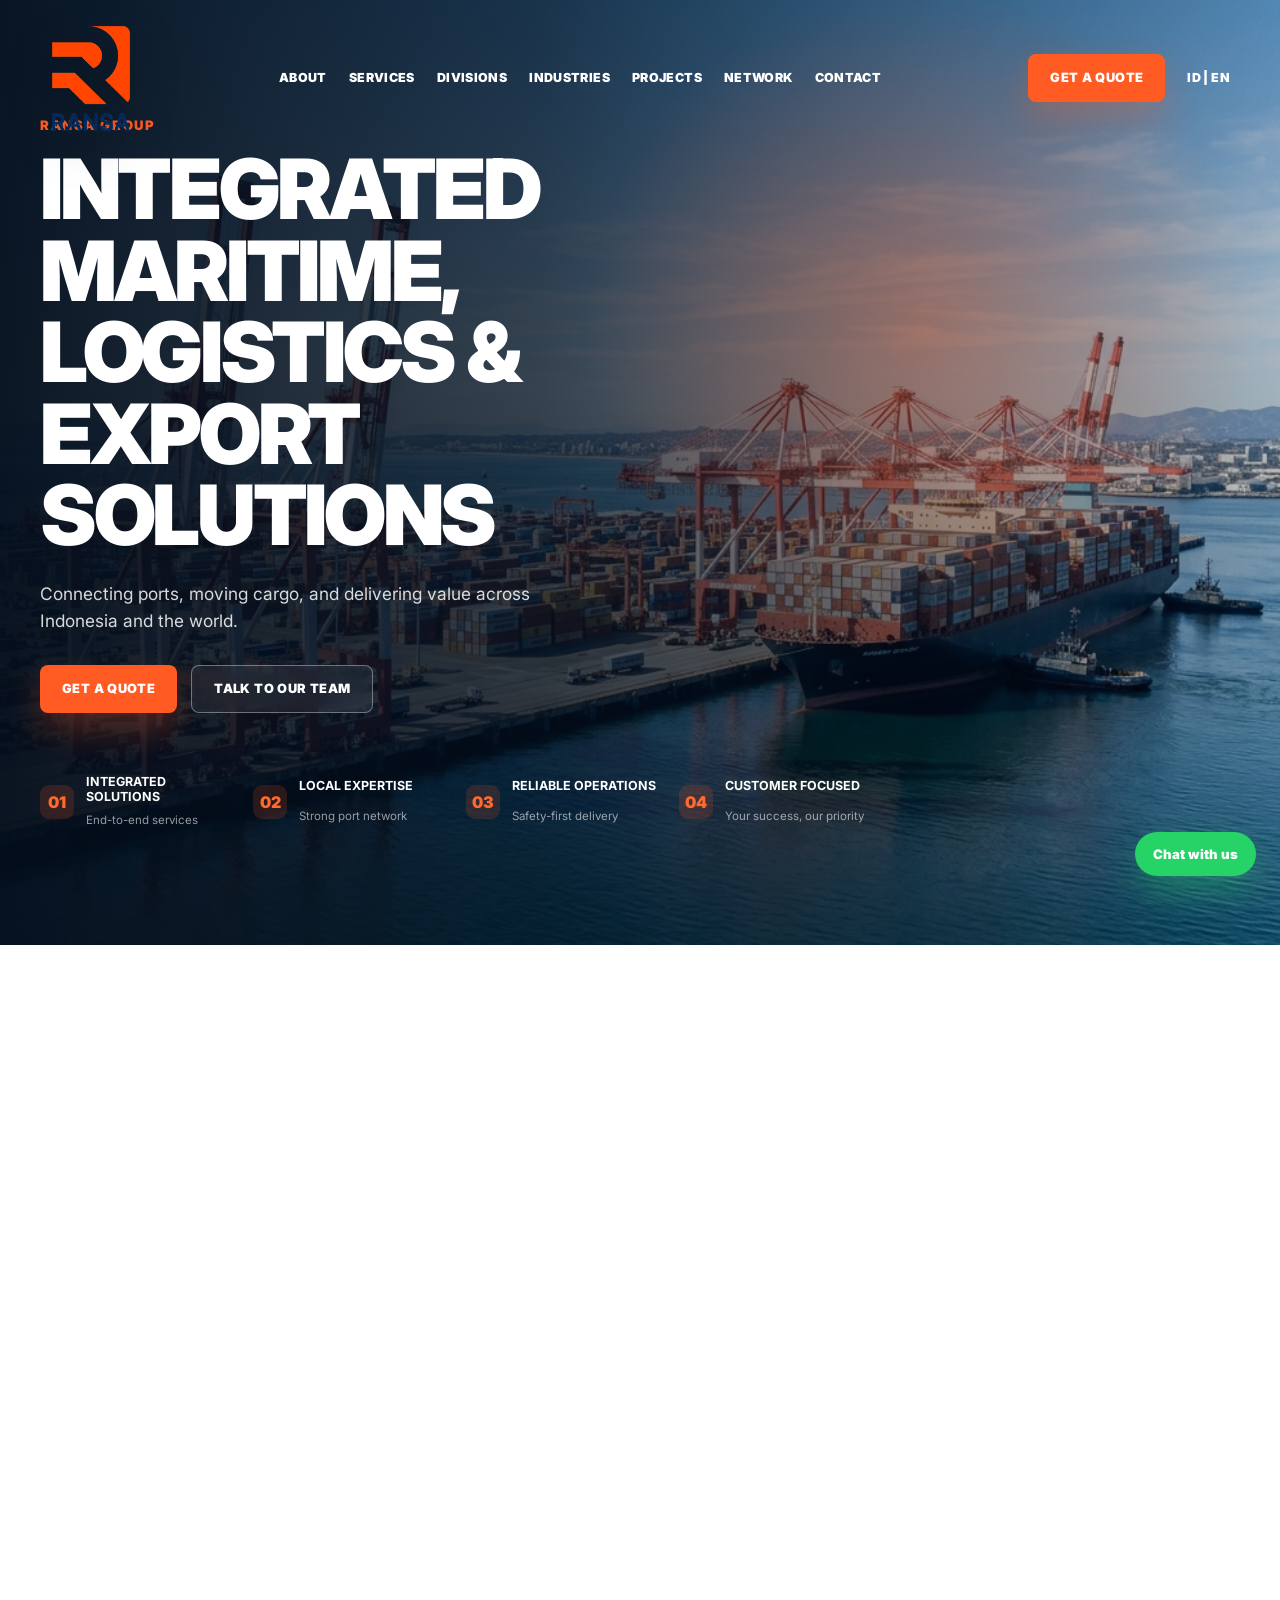
<file: homepage2/index.html>
<!doctype html>
<html lang="id">
  <head>
    <meta charset="utf-8">
    <meta name="viewport" content="width=device-width, initial-scale=1">
    <meta name="description" content="Homepage alternatif Ransa Group untuk integrated maritime, logistics, dan export solutions.">
    <title>Ransa Group Homepage 2</title>
    <link rel="preconnect" href="https://fonts.googleapis.com">
    <link rel="preconnect" href="https://fonts.gstatic.com" crossorigin>
    <link href="https://fonts.googleapis.com/css2?family=Inter:wght@400;500;600;700;800;900&display=swap" rel="stylesheet">
    <link rel="stylesheet" href="/css/styles.css">
  </head>
  <body class="homepage2">
    <header class="hp2-header">
      <nav class="hp2-nav" aria-label="Homepage 2 navigation">
        <a class="hp2-brand" href="/" aria-label="Ransa Group">
          <img src="/assets/images/ransa-logo-transparent.png" alt="Ransa Group">
        </a>
        <div class="hp2-links">
          <a href="/#about">About</a>
          <a href="#services">Services</a>
          <a href="#divisions">Divisions</a>
          <a href="#industries">Industries</a>
          <a href="#operations">Projects</a>
          <a href="#network">Network</a>
          <a href="#contact">Contact</a>
        </div>
        <div class="hp2-actions">
          <a class="hp2-quote" href="#contact">Get a Quote</a>
          <span>ID | EN</span>
        </div>
      </nav>
    </header>

    <main>
      <section class="hp2-hero" id="services">
        <div class="hp2-hero-bg" aria-hidden="true"></div>
        <div class="hp2-hero-overlay" aria-hidden="true"></div>
        <div class="hp2-hero-content">
          <p class="hp2-kicker">Ransa Group</p>
          <h1>Integrated Maritime, Logistics & Export Solutions</h1>
          <p>Connecting ports, moving cargo, and delivering value across Indonesia and the world.</p>
          <div class="hp2-hero-cta">
            <a class="hp2-button hp2-button-orange" href="#contact">Get a Quote</a>
            <a class="hp2-button hp2-button-outline" href="https://wa.me/628115750555" target="_blank" rel="noopener">Talk to Our Team</a>
          </div>
          <div class="hp2-proof-row" id="network">
            <article><span>01</span><strong>Integrated Solutions</strong><small>End-to-end services</small></article>
            <article><span>02</span><strong>Local Expertise</strong><small>Strong port network</small></article>
            <article><span>03</span><strong>Reliable Operations</strong><small>Safety-first delivery</small></article>
            <article><span>04</span><strong>Customer Focused</strong><small>Your success, our priority</small></article>
          </div>
        </div>
      </section>

      <section class="hp2-divisions" id="divisions">
        <div class="hp2-section-head">
          <p>Our Business Divisions</p>
          <h2>Three Strong Divisions. One Commitment.</h2>
          <span>Delivering integrated solutions through our specialized business units.</span>
        </div>
        <div class="hp2-card-grid">
          <article class="hp2-division-card hp2-red-card">
            <img src="/assets/pdf-reference/rak-p2-2.jpg" alt="Ransa Agencies Kalbarindo">
            <div class="hp2-card-icon">⚓</div>
            <h3>Ransa Agencies Kalbarindo</h3>
            <strong>Marine & Port Agency</strong>
            <p>Professional marine and port agency services to support vessel operations and port coordination.</p>
            <ul>
              <li>Shipping Agency</li>
              <li>Port Agency</li>
              <li>Husbandry & Crew Services</li>
              <li>Documentation & Clearance</li>
            </ul>
            <a href="/#agencies">Explore Services</a>
          </article>
          <article class="hp2-division-card hp2-navy-card">
            <img src="/assets/pdf-reference/rat-p1-1.jpg" alt="Ransa Armada Tangguh">
            <div class="hp2-card-icon">🚚</div>
            <h3>Ransa Armada Tangguh</h3>
            <strong>Integrated Logistics & Cargo</strong>
            <p>End-to-end cargo movement from port to destination with reliable field coordination.</p>
            <ul>
              <li>Trucking & Transportation</li>
              <li>Stevedoring & Cargo Handling</li>
              <li>Freight Forwarding</li>
              <li>Warehouse & Distribution</li>
            </ul>
            <a href="/armada">Explore Services</a>
          </article>
          <article class="hp2-division-card hp2-blue-card">
            <img src="/assets/images/photobox-2.png" alt="Ransa Energi Muda">
            <div class="hp2-card-icon">🌿</div>
            <h3>Ransa Energi Muda</h3>
            <strong>Global Commodities & Export</strong>
            <p>Exporting Indonesian commodities to global markets with integrity and sustainable partnerships.</p>
            <ul>
              <li>Coconut Shell & Biomass</li>
              <li>Agricultural Products</li>
              <li>Mineral & Natural Resources</li>
              <li>Global Market Access</li>
            </ul>
            <a href="/energi">Explore Services</a>
          </article>
        </div>
      </section>

      <section class="hp2-metrics" aria-label="Ransa operational metrics">
        <article><span>500+</span><small>Vessels Served</small></article>
        <article><span>2M+</span><small>Tons of Cargo</small></article>
        <article><span>150+</span><small>Fleet & Equipment</small></article>
        <article><span>10+</span><small>Strategic Ports</small></article>
        <article><span>200+</span><small>Professionals</small></article>
      </section>

      <section class="hp2-industries" id="industries">
        <div class="hp2-section-head">
          <p>Industries We Serve</p>
          <h2>Solutions for Every Industry</h2>
          <span>We understand your business and deliver the right logistics solutions.</span>
        </div>
        <div class="hp2-industry-row">
          <article><img src="/assets/images/photobox-2.png" alt="Agricultural commodities"><strong>Fertilizer & Agricultural</strong></article>
          <article><img src="/assets/pdf-reference/rak-p3-3.jpg" alt="Palm oil derivatives"><strong>Palm Oil & Derivatives</strong></article>
          <article><img src="/assets/images/jetty-terminal-operations.png" alt="Mining and minerals"><strong>Mining & Minerals</strong></article>
          <article><img src="/assets/images/port-kijing-mempawah.png" alt="Bulk cargo"><strong>Bulk Cargo & Commodities</strong></article>
          <article><img src="/assets/images/port-crane-static.jpg" alt="Container cargo"><strong>General Cargo & Container</strong></article>
          <article><img src="/assets/images/industrial-port-header.png" alt="Export import cargo"><strong>Export & Import Cargo</strong></article>
        </div>
      </section>

      <section class="hp2-operations" id="operations">
        <div class="hp2-ops-head">
          <div>
            <p>Our Operations</p>
            <h2>Real Operations. Real Results.</h2>
            <span>Trusted by partners to handle important cargo across Indonesia.</span>
          </div>
          <a href="#contact">View All Projects</a>
        </div>
        <div class="hp2-project-grid">
          <article><img src="/assets/images/stevedoring-port-header.png" alt="Fertilizer logistics"><strong>Fertilizer Logistics</strong><span>Port Kijing, West Kalimantan</span></article>
          <article><img src="/assets/pdf-reference/rat-p2-2.jpg" alt="Bulk cargo transportation"><strong>Bulk Cargo Transportation</strong><span>Pontianak warehouse distribution</span></article>
          <article><img src="/assets/pdf-reference/rak-p4-4.jpg" alt="Project cargo handling"><strong>Project Cargo Handling</strong><span>Heavy equipment port handling</span></article>
          <article><img src="/assets/images/industrial-port-header.png" alt="Export commodities"><strong>Export Commodities</strong><span>Export handling and logistics</span></article>
        </div>
      </section>
    </main>

    <a class="hp2-whatsapp" href="https://wa.me/628115750555" target="_blank" rel="noopener">Chat with us</a>

    <footer class="hp2-footer" id="contact">
      <div>
        <img src="/assets/images/ransa-logo-transparent.png" alt="Ransa Group">
        <p>Ransa Group is an integrated maritime, logistics, and export solutions provider delivering reliable services across Indonesia.</p>
      </div>
      <nav>
        <strong>Quick Links</strong>
        <a href="/">Home</a>
        <a href="/armada">Armada</a>
        <a href="/energi">Energi</a>
        <a href="https://wa.me/628115750555" target="_blank" rel="noopener">Contact</a>
      </nav>
      <div>
        <strong>Contact Us</strong>
        <p>Jl. Sultan Abdurrahman No. 2A, Pontianak</p>
        <p><a href="https://wa.me/628115750555" target="_blank" rel="noopener">+62 811 575 0555</a></p>
      </div>
      <div>
        <strong>Get In Touch</strong>
        <p>Let’s discuss how we can support your business.</p>
        <a class="hp2-quote" href="https://wa.me/628115750555" target="_blank" rel="noopener">Chat on WhatsApp</a>
      </div>
    </footer>
  </body>
</html>
</file>
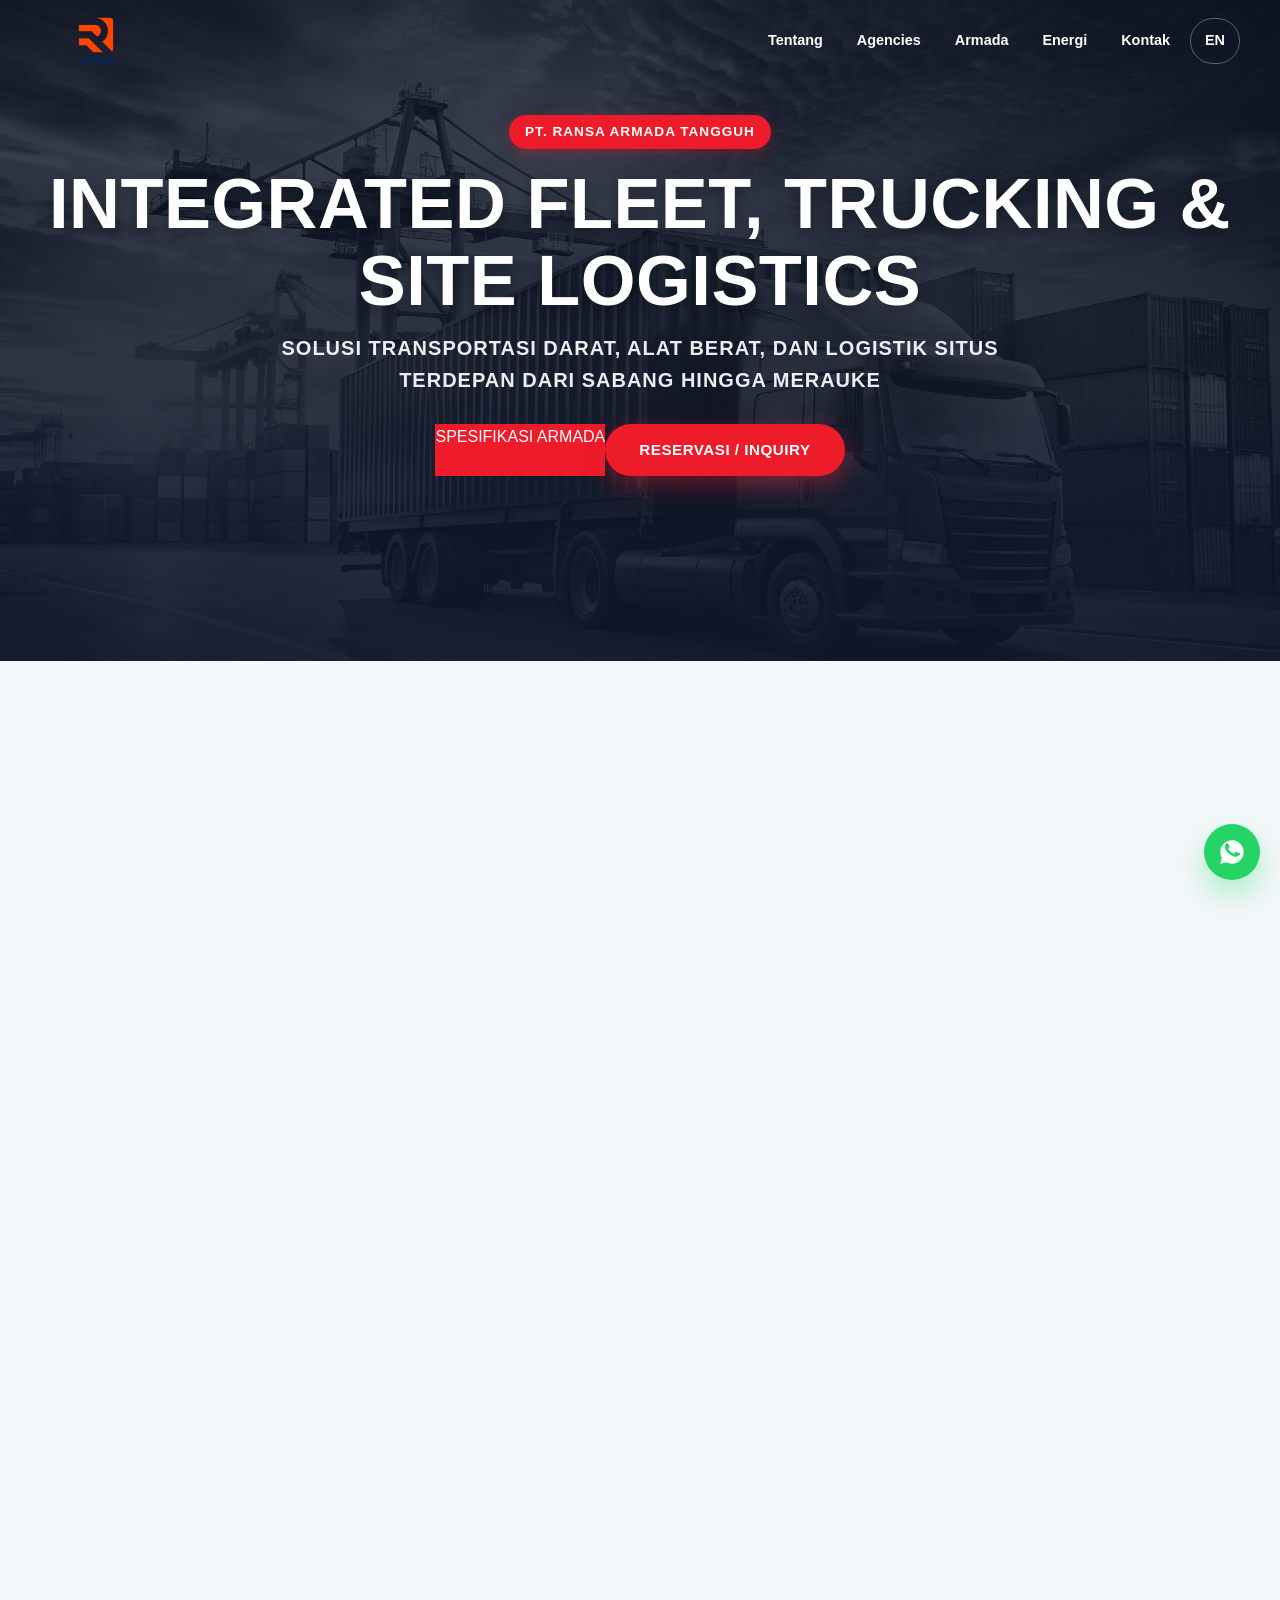
<file: armada.html>
<!DOCTYPE html>
<html lang="id">
<head>
  <meta charset="UTF-8">
  <meta name="viewport" content="width=device-width, initial-scale=1.0">
  <title>PT. Ransa Armada Tangguh | Integrated Fleet, Trucking & Site Logistics</title>
  <meta name="description" content="PT. Ransa Armada Tangguh - Penyedia armada transportasi darat, trailer 40ft, lowbed heavy haulage, crane truck, tug & barge, open yard depot, dan site logistics Sabang-Merauke.">
  <link rel="stylesheet" href="css/styles.css">
  <link rel="preconnect" href="https://fonts.googleapis.com">
  <link rel="preconnect" href="https://fonts.gstatic.com" crossorigin>
  <link href="https://fonts.googleapis.com/css2?family=Plus+Jakarta+Sans:wght@400;500;600;700;800;900&display=swap" rel="stylesheet">
</head>
<body class="armada-landing-page">
  <div class="page-frame">
    
    <!-- Site Header Navigation -->
    <header class="site-header" data-header>
      <nav class="nav-shell" aria-label="Navigasi utama">
        <a class="brand" href="/" aria-label="Ransa Group Beranda">
          <img src="assets/images/ransa-logo-transparent.png" alt="Ransa Group">
        </a>
        <button class="nav-toggle" type="button" aria-expanded="false" aria-controls="primary-nav" data-nav-toggle>
          <span></span>
          <span></span>
          <span></span>
        </button>
        <div class="nav-links" id="primary-nav" data-nav-menu>
          <a href="/#about">Tentang</a>
          <a href="/#agencies">Agencies</a>
          <a href="/armada" class="is-active">Armada</a>
          <a href="/energi">Energi</a>
          <a href="/#contact">Kontak</a>
          <button class="language-toggle" type="button" data-lang-toggle aria-label="Ganti bahasa">EN</button>
        </div>
      </nav>
    </header>

    <main id="main">
      
      <!-- Sub-page Hero Section -->
      <section class="armada-hero section-observe" id="armada-hero">
        <div class="armada-hero-bg" style="background-image: url('assets/pdf-reference/rat-p1-1.jpg');"></div>
        <div class="armada-hero-overlay"></div>
        
        <div class="hero-top-container">
          <span class="subpage-badge" data-i18n="armadaHeroBadge">PT. RANSA ARMADA TANGGUH</span>
          <h1 class="hero-main-title" data-i18n="armadaHeroTitle">INTEGRATED FLEET, TRUCKING & SITE LOGISTICS</h1>
          <p class="hero-main-subtitle" data-i18n="armadaHeroSub">SOLUSI TRANSPORTASI DARAT, ALAT BERAT, DAN LOGISTIK SITUS TERDEPAN DARI SABANG HINGGA MERAUKE</p>
          <div class="hero-cta-wrapper">
            <a class="button button-red" href="#armada-fleet-matrix" data-i18n="armadaBtnSpec">SPESIFIKASI ARMADA</a>
            <a class="button button-explore-divisions" href="#armada-inquiry" data-i18n="armadaBtnInquiry">RESERVASI / INQUIRY</a>
          </div>
        </div>
      </section>

      <!-- Company Profile Overview -->
      <section class="armada-about band section-observe" id="armada-about">
        <div class="intro-container">
          <p class="section-kicker" data-i18n="armadaAboutKicker">COMPANY OVERVIEW</p>
          <h2 class="subpage-title" data-i18n="armadaAboutTitle">Jaringan Distribusi & Transportasi Darat Terintegrasi</h2>
          
          <div class="armada-grid-2col">
            <div class="armada-about-copy">
              <p data-i18n="armadaAboutP1"><strong>PT. Ransa Armada Tangguh (RAT)</strong> adalah perusahaan penyedia jasa transportasi darat dan pendukung logistik yang terintegrasi secara profesional. Kami melayani pengiriman kargo industri, pengangkutan alat berat, kontainer 40ft, sewa crane, serta manajemen open yard depot di berbagai wilayah strategis Indonesia.</p>
              <p data-i18n="armadaAboutP2">Dengan jaringan operasional melintasi koridor pulau utama dari Sabang sampai Merauke, PT. Ransa Armada Tangguh memastikan ketepatan waktu, efisiensi biaya, dan keamanan tingkat tinggi untuk setiap kargo yang dipercayakan.</p>
              
              <div class="vision-mission-cards">
                <article class="vm-card">
                  <div class="vm-icon">
                    <svg viewBox="0 0 24 24" width="24" height="24" fill="none" stroke="currentColor" stroke-width="2"><path d="M12 22s8-4 8-10V5l-8-3-8 3v7c0 6 8 10 8 10z"/></svg>
                  </div>
                  <div>
                    <strong data-i18n="armadaVisTitle">VISI UTAMA</strong>
                    <p data-i18n="armadaVisDesc">Menjadi mitra logistik darat & armada transportasi terdepan dan terpercaya di Indonesia dengan standar keandalan tinggi.</p>
                  </div>
                </article>
                <article class="vm-card">
                  <div class="vm-icon">
                    <svg viewBox="0 0 24 24" width="24" height="24" fill="none" stroke="currentColor" stroke-width="2"><polygon points="12 2 15.09 8.26 22 9.27 17 14.14 18.18 21.02 12 17.77 5.82 21.02 7 14.14 2 9.27 8.91 8.26 12 2"/></svg>
                  </div>
                  <div>
                    <strong data-i18n="armadaMisTitle">MISI EKSEKUSI</strong>
                    <p data-i18n="armadaMisDesc">Menyediakan unit transportasi prima, driver tersertifikasi, pengawasan kontrol lapangan 24/7, dan layanan berorientasi kepuasan klien.</p>
                  </div>
                </article>
              </div>
            </div>

            <div class="armada-stats-panel">
              <div class="stat-box">
                <span class="stat-number">100+</span>
                <span class="stat-label" data-i18n="arStat1">Unit Armada & Trailer Siap Operasi</span>
              </div>
              <div class="stat-box">
                <span class="stat-number">24/7</span>
                <span class="stat-label" data-i18n="arStat2">Field Control & GPS Monitoring</span>
              </div>
              <div class="stat-box">
                <span class="stat-number">Sabang - Merauke</span>
                <span class="stat-label" data-i18n="arStat3">Cakupan Pengiriman Kargo</span>
              </div>
              <div class="stat-box">
                <span class="stat-number">0</span>
                <span class="stat-label" data-i18n="arStat4">Accident Commitment (Safety First)</span>
              </div>
            </div>
          </div>
        </div>
      </section>

      <!-- Services Grid Section -->
      <section class="armada-services band section-observe" id="armada-services">
        <div class="intro-container">
          <div class="section-heading">
            <p class="section-kicker" data-i18n="armadaSvcKicker">LAYANAN UTAMA</p>
            <h2 data-i18n="armadaSvcTitle">Lini Layanan Ransa Armada Tangguh</h2>
          </div>

          <div class="company-grid">
            <article class="division-card card-red">
              <div class="card-header-banner">
                <div class="division-tag" data-i18n="arSvc1Tag">CONTAINER TRUCKING</div>
                <h3 class="card-body-title" data-i18n="arSvc1Title">Trailer 40ft & Head Truck</h3>
              </div>
              <div class="card-body-content">
                <p data-i18n="arSvc1Desc">Pengangkutan kontainer FCL/LCL 20ft & 40ft dari dan ke pelabuhan (*Port to Site* / *Site to Port*) dengan jaminan keselamatan & pemantauan realtime.</p>
              </div>
            </article>

            <article class="division-card card-red">
              <div class="card-header-banner">
                <div class="division-tag" data-i18n="arSvc2Tag">HEAVY HAULAGE</div>
                <h3 class="card-body-title" data-i18n="arSvc2Title">Lowbed Heavy Equipment</h3>
              </div>
              <div class="card-body-content">
                <p data-i18n="arSvc2Desc">Mobilisasi alat berat (Excavator, Dozer, Dump Truck, Transformer) menggunakan Lowbed Trailer hingga kapasitas 60 Ton untuk proyek pertambangan & konstruksi.</p>
              </div>
            </article>

            <article class="division-card card-red">
              <div class="card-header-banner">
                <div class="division-tag" data-i18n="arSvc3Tag">CRANE EQUIPMENT</div>
                <h3 class="card-body-title" data-i18n="arSvc3Title">Mobile Crane Rental</h3>
              </div>
              <div class="card-body-content">
                <p data-i18n="arSvc3Desc">Layanan sewa Mobile Crane & Rough Terrain Crane kapasitas 25 Ton hingga 100 Ton untuk kebutuhan *lifting*, *erection*, dan bongkar muat alat berat.</p>
              </div>
            </article>

            <article class="division-card card-red">
              <div class="card-header-banner">
                <div class="division-tag" data-i18n="arSvc4Tag">MARINE BARGING</div>
                <h3 class="card-body-title" data-i18n="arSvc4Title">Tug & Barge / LCT Charter</h3>
              </div>
              <div class="card-body-content">
                <p data-i18n="arSvc4Desc">Penyediaan armada kapal tunda & tongkang (Barge 230ft - 300ft) serta LCT untuk pengangkutan kargo curah, kayu, batu bara, dan alat proyek antar pulau.</p>
              </div>
            </article>

            <article class="division-card card-red">
              <div class="card-header-banner">
                <div class="division-tag" data-i18n="arSvc5Tag">DEPOT SERVICES</div>
                <h3 class="card-body-title" data-i18n="arSvc5Title">Open Yard & Storage Depot</h3>
              </div>
              <div class="card-body-content">
                <p data-i18n="arSvc5Desc">Fasilitas lapang penumpukan (*Open Yard*) dengan keamanan 24 jam untuk konsolidasi kargo, *stuffing/stripping*, dan penyimpanan kontainer.</p>
              </div>
            </article>

            <article class="division-card card-red">
              <div class="card-header-banner">
                <div class="division-tag" data-i18n="arSvc6Tag">FIELD CONTROL</div>
                <h3 class="card-body-title" data-i18n="arSvc6Title">Site Logistics Supervision</h3>
              </div>
              <div class="card-body-content">
                <p data-i18n="arSvc6Desc">Pengawasan profesional di lokasi muat/bongkar, laporan *daily dispatch*, *tallying*, serta koordinasi tim operasional lapangan berpengalaman.</p>
              </div>
            </article>
          </div>
        </div>
      </section>

      <!-- Fleet Specifications Matrix Table -->
      <section class="fleet-matrix-section band section-observe" id="armada-fleet-matrix">
        <div class="intro-container">
          <div class="section-heading">
            <p class="section-kicker" data-i18n="arMatKicker">ARMADA MATRIX</p>
            <h2 data-i18n="arMatTitle">Spesifikasi & Kapasitas Unit Armada</h2>
          </div>

          <div class="table-responsive">
            <table class="fleet-table">
              <thead>
                <tr>
                  <th data-i18n="arTh1">Tipe Armada</th>
                  <th data-i18n="arTh2">Kapasitas Beban</th>
                  <th data-i18n="arTh3">Dimensi Bak / Bed</th>
                  <th data-i18n="arTh4">Peruntukan Kargo</th>
                  <th data-i18n="arTh5">Status Operasi</th>
                </tr>
              </thead>
              <tbody>
                <tr>
                  <td><strong>Trailer 40ft High Cube</strong></td>
                  <td>30 - 32 Ton</td>
                  <td>12.1m x 2.4m x 2.6m</td>
                  <td data-i18n="arCargo1">Kontainer 40ft, Dry Goods, Bulk Bags</td>
                  <td><span class="status-badge available" data-i18n="arReady">Ready Ops</span></td>
                </tr>
                <tr>
                  <td><strong>Trailer Lowbed Heavy Duty</strong></td>
                  <td>50 - 60 Ton</td>
                  <td>14.0m x 3.0m (Drop Deck)</td>
                  <td data-i18n="arCargo2">Alat Berat Mining & Construction Equipment</td>
                  <td><span class="status-badge available" data-i18n="arReady">Ready Ops</span></td>
                </tr>
                <tr>
                  <td><strong>Truk Tronton Open Cargo</strong></td>
                  <td>20 - 25 Ton</td>
                  <td>9.5m x 2.4m x 1.8m</td>
                  <td data-i18n="arCargo3">General Cargo, Pipa, Semen, Semen Bag</td>
                  <td><span class="status-badge available" data-i18n="arReady">Ready Ops</span></td>
                </tr>
                <tr>
                  <td><strong>Mobile Crane Telescopic</strong></td>
                  <td>25 - 50 Ton</td>
                  <td>Boom Range up to 34m</td>
                  <td data-i18n="arCargo4">Lifting Site, Erection Steel, Offshore Loading</td>
                  <td><span class="status-badge available" data-i18n="arReady">Ready Ops</span></td>
                </tr>
                <tr>
                  <td><strong>Tugboat & Barge 300ft</strong></td>
                  <td>7,500 - 8,000 Ton</td>
                  <td>300ft x 80ft Deck</td>
                  <td data-i18n="arCargo5">Batu Bara, Cangkang Sawit, Ore, Breakbulk</td>
                  <td><span class="status-badge available" data-i18n="arReady">Ready Ops</span></td>
                </tr>
              </tbody>
            </table>
          </div>
        </div>
      </section>

      <!-- Reservation & Inquiry Form Section -->
      <section class="contact band section-observe" id="armada-inquiry">
        <div class="contact-copy">
          <p class="section-kicker" data-i18n="arInqKicker">RESERVASI ARMADA</p>
          <h2 data-i18n="arInqTitle">Minta Penawaran Logistik & Armada</h2>
          <p data-i18n="arInqDesc">Isi formulir di samping untuk mendapatkan estimasi biaya pengiriman, ketersediaan unit armada, dan penawaran khusus untuk proyek Anda.</p>
          <div class="direct-contact-card">
            <h4 data-i18n="arInqFast">FAST FLEET RESPONSE</h4>
            <p><strong>WhatsApp:</strong> <a href="https://wa.me/628115750555" target="_blank" rel="noopener">+62 811 575 0555</a></p>
            <p data-i18n="arInqWaDesc">Use WhatsApp for urgent fleet availability, trucking route, or site logistics coordination.</p>
          </div>
        </div>

        <form class="inquiry-form" action="api/contact" method="POST" data-inquiry-form>
          <input type="hidden" name="division" value="Ransa Armada Tangguh">
          <label>
            Nama Lengkap / Perusahaan
            <input type="text" name="name" required placeholder="Contoh: PT. Logistics Prima / Bpk. Hendra">
          </label>
          <label>
            Nama Perusahaan
            <input type="text" name="company" placeholder="PT. Logistics Prima / Project owner">
          </label>
          <label>
            Email Perusahaan
            <input type="email" name="email" required placeholder="name@company.com">
          </label>
          <label>
            Nomor Telepon / WhatsApp
            <input type="tel" name="phone" required placeholder="0812-3456-7890">
          </label>
          <label>
            Kebutuhan Armada / Layanan
            <select name="fleet_type" required>
              <option value="">-- Pilih Tipe Armada --</option>
              <option value="Trailer 40ft Container">Trailer 40ft Container</option>
              <option value="Lowbed Heavy Equipment">Lowbed Heavy Equipment (Alat Berat)</option>
              <option value="Mobile Crane">Mobile Crane / Heavy Lifting</option>
              <option value="Tug & Barge Charter">Tugboat & Tongkang / LCT Charter</option>
              <option value="Open Yard & Site Logistics">Open Yard & Management Site</option>
            </select>
          </label>
          <label class="form-message-field">
            Detail Kargo & Rute Pengiriman
            <textarea name="message" rows="4" required placeholder="Jelaskan jenis kargo, tonase, lokasi asal (Origin), dan lokasi tujuan (Destination)..."></textarea>
          </label>
          <button class="button button-red" type="submit" data-i18n="arInqBtn">KIRIM INQUIRY ARMADA</button>
          <p class="form-status" role="status" data-form-status></p>
        </form>
      </section>

    </main>

    <!-- Site Footer -->
    <footer class="site-footer">
      <div class="footer-shell">
        <div class="footer-brand">
          <img src="assets/images/ransa-logo-transparent.png" alt="Ransa Group">
          <p>Integrated Shipping, Logistics, & Global Export Solutions.</p>
        </div>
        <div class="footer-bottom">
          <p>&copy; 2026 PT. Ransa Armada Tangguh. All rights reserved.</p>
        </div>
      </div>
    </footer>

    <!-- WhatsApp Floating Action -->
    <a href="https://wa.me/628115750555" class="whatsapp-float" target="_blank" rel="noopener noreferrer" aria-label="Hubungi WhatsApp">
      <svg viewBox="0 0 24 24" width="28" height="28" fill="currentColor">
        <path d="M12.012 2c-5.506 0-9.989 4.478-9.99 9.984 0 1.763.459 3.485 1.332 5.003l-1.416 5.174 5.305-1.389c1.464.798 3.116 1.216 4.766 1.217h.004c5.506 0 9.989-4.478 9.99-9.984 0-2.667-1.037-5.174-2.924-7.062a9.923 9.923 0 0 0-7.067-2.944zm5.7 12.695c-.236.666-1.372 1.274-1.898 1.332-.505.056-1.164.08-1.884-.15-.436-.14-.997-.323-1.728-.64-3.048-1.32-5.027-4.417-5.18-4.62-.153-.203-1.242-1.652-1.242-3.153 0-1.501.785-2.24 1.064-2.54.279-.3.61-.375.813-.375.203 0 .407.002.585.011.19.01.444-.072.693.526.255.614.864 2.112.94 2.266.076.154.127.334.025.538-.102.203-.153.333-.305.512-.153.18-.32.402-.457.54-.153.153-.313.32-.135.626.178.306.791 1.306 1.7 2.116 1.166 1.04 2.148 1.362 2.454 1.516.306.153.483.127.662-.077.178-.203.764-.89 1.018-1.2.254-.309.508-.258.839-.136.33.123 2.11 0.995 2.467 1.173.356.178.594.267.682.419.088.152.088.882-.148 1.548z"/>
      </svg>
    </a>

  </div>
  <script type="module" src="js/main.js"></script>
</body>
</html>
</file>
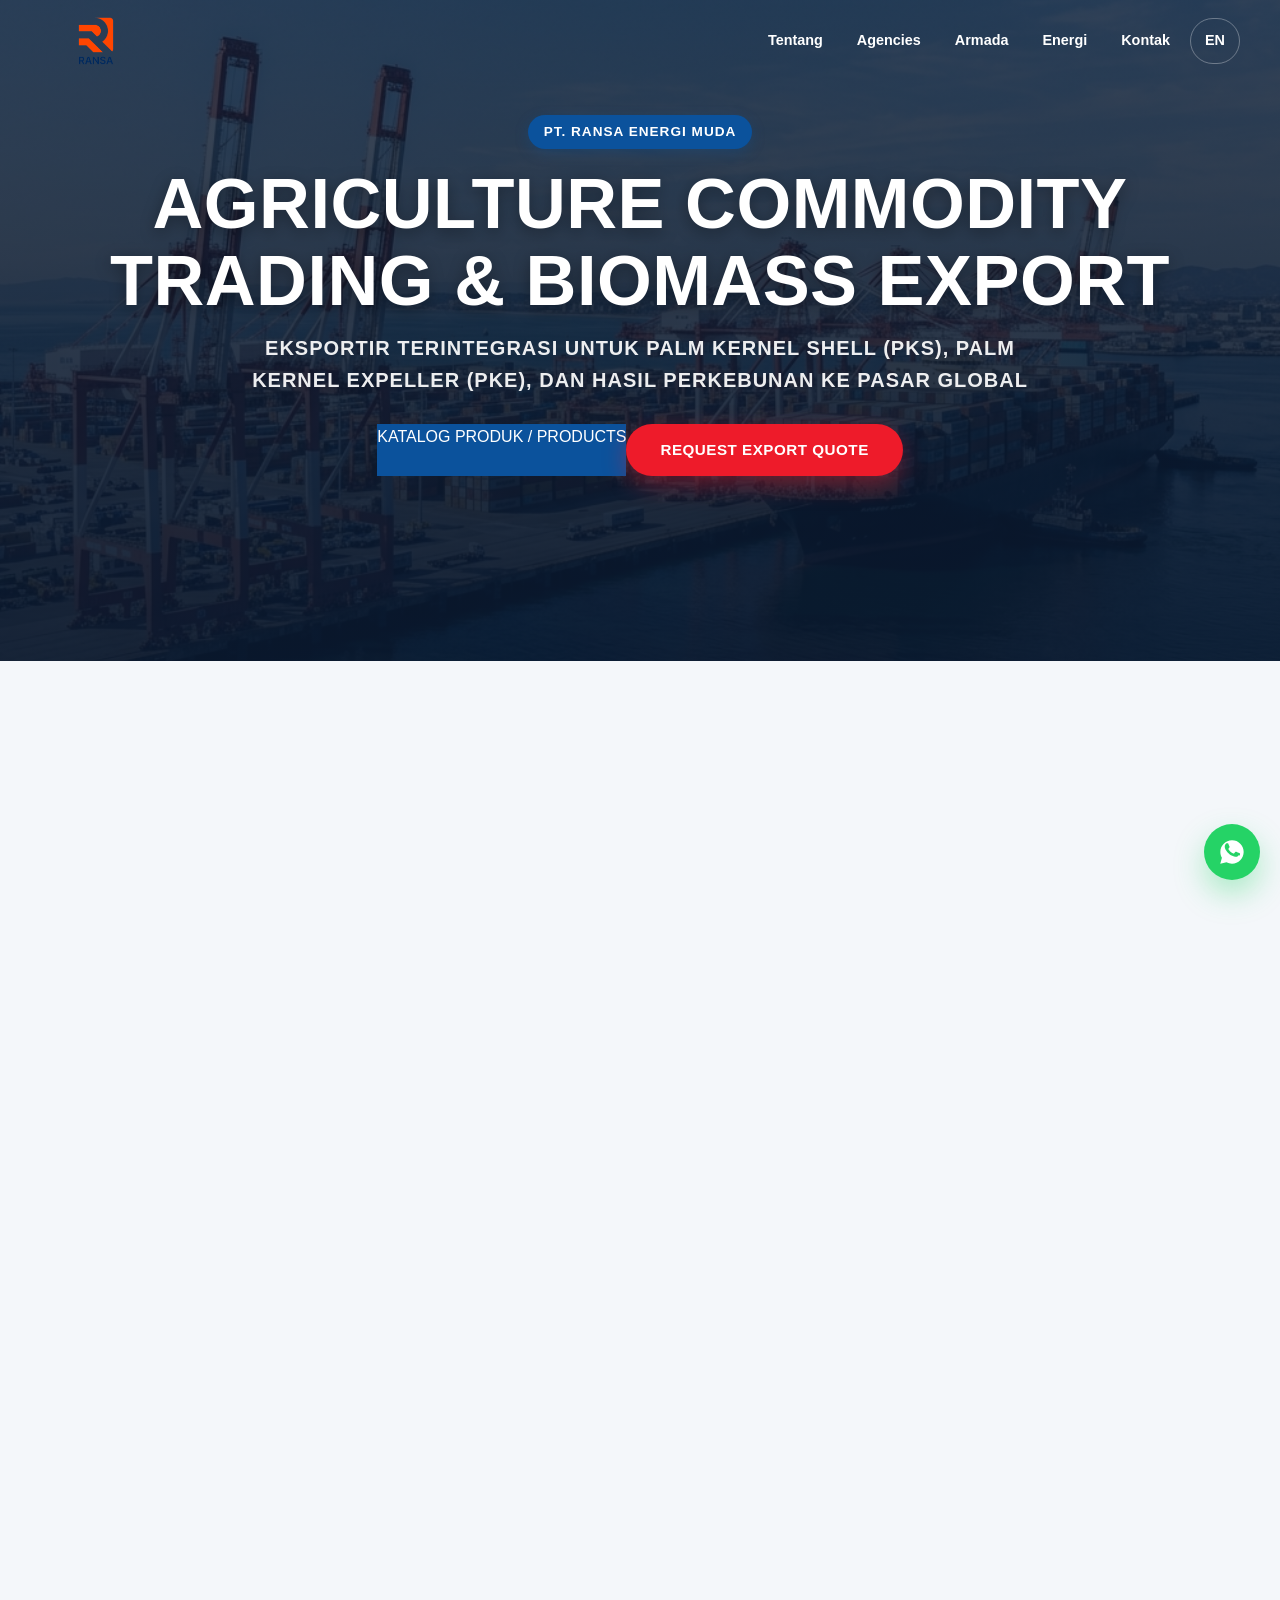
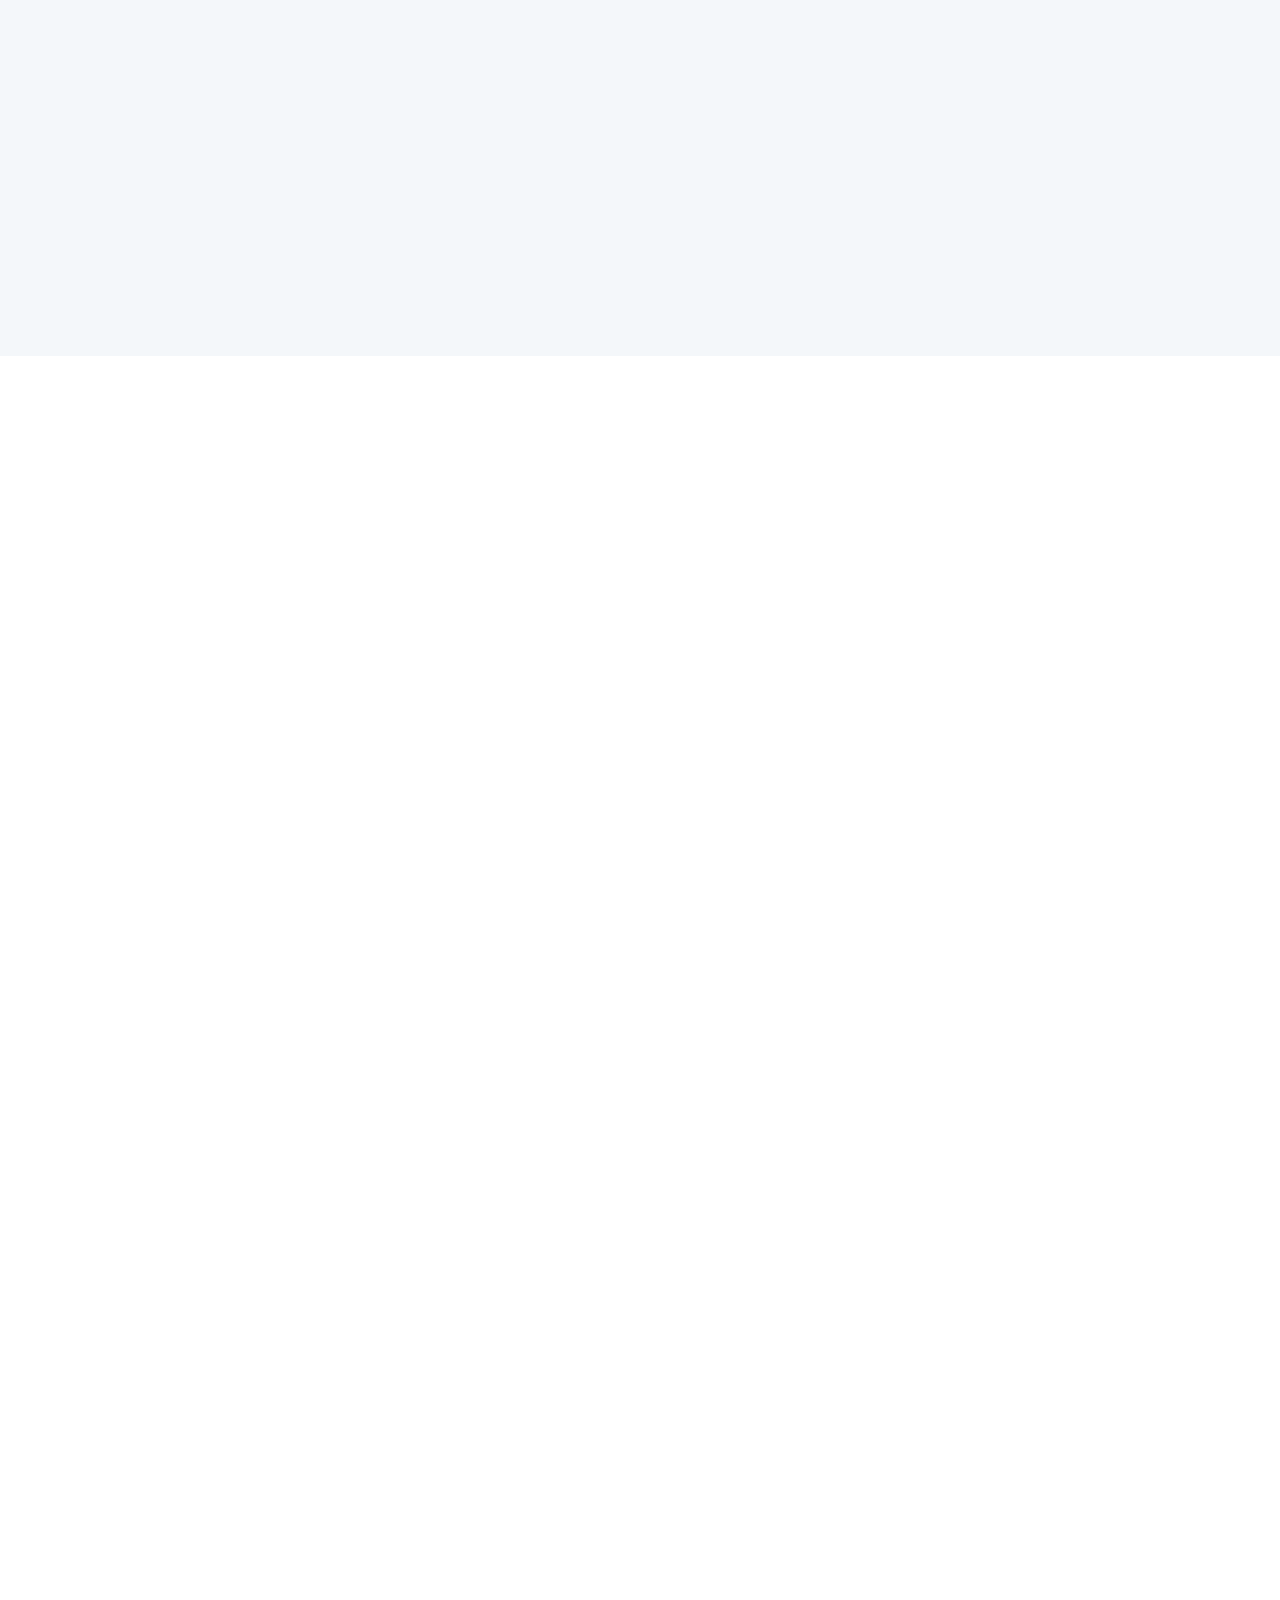
<file: energi.html>
<!DOCTYPE html>
<html lang="id">
<head>
  <meta charset="UTF-8">
  <meta name="viewport" content="width=device-width, initial-scale=1.0">
  <title>PT. Ransa Energi Muda | Agriculture Commodity Trading & Biomass Exporter</title>
  <meta name="description" content="PT. Ransa Energi Muda - Eksportir terintegrasi komoditas pertanian, Palm Kernel Shell (PKS cangkang sawit HS 14049091), Palm Kernel Expeller (PKE HS 23066090), dan energi terbarukan biomass ke pasar global.">
  <link rel="stylesheet" href="css/styles.css">
  <link rel="preconnect" href="https://fonts.googleapis.com">
  <link rel="preconnect" href="https://fonts.gstatic.com" crossorigin>
  <link href="https://fonts.googleapis.com/css2?family=Plus+Jakarta+Sans:wght@400;500;600;700;800;900&display=swap" rel="stylesheet">
</head>
<body class="energi-landing-page">
  <div class="page-frame">
    
    <!-- Site Header Navigation -->
    <header class="site-header" data-header>
      <nav class="nav-shell" aria-label="Navigasi utama">
        <a class="brand" href="/" aria-label="Ransa Group Beranda">
          <img src="assets/images/ransa-logo-transparent.png" alt="Ransa Group">
        </a>
        <button class="nav-toggle" type="button" aria-expanded="false" aria-controls="primary-nav" data-nav-toggle>
          <span></span>
          <span></span>
          <span></span>
        </button>
        <div class="nav-links" id="primary-nav" data-nav-menu>
          <a href="/#about">Tentang</a>
          <a href="/#agencies">Agencies</a>
          <a href="/armada">Armada</a>
          <a href="/energi" class="is-active">Energi</a>
          <a href="/#contact">Kontak</a>
          <button class="language-toggle" type="button" data-lang-toggle aria-label="Ganti bahasa">EN</button>
        </div>
      </nav>
    </header>

    <main id="main">
      
      <!-- Sub-page Hero Section -->
      <section class="energi-hero section-observe" id="energi-hero">
        <div class="energi-hero-bg" style="background-image: url('assets/images/industrial-port-header.png');"></div>
        <div class="energi-hero-overlay"></div>
        
        <div class="hero-top-container">
          <span class="subpage-badge energi-badge" data-i18n="energiHeroBadge">PT. RANSA ENERGI MUDA</span>
          <h1 class="hero-main-title" data-i18n="energiHeroTitle">AGRICULTURE COMMODITY TRADING & BIOMASS EXPORT</h1>
          <p class="hero-main-subtitle" data-i18n="energiHeroSub">EKSPORTIR TERINTEGRASI UNTUK PALM KERNEL SHELL (PKS), PALM KERNEL EXPELLER (PKE), DAN HASIL PERKEBUNAN KE PASAR GLOBAL</p>
          <div class="hero-cta-wrapper">
            <a class="button button-blue" href="#energi-products" data-i18n="energiBtnCat">KATALOG PRODUK / PRODUCTS</a>
            <a class="button button-explore-divisions" href="#energi-inquiry" data-i18n="energiBtnQuote">REQUEST EXPORT QUOTE</a>
          </div>
        </div>
      </section>

      <!-- Company Overview Section -->
      <section class="energi-about band section-observe" id="energi-about">
        <div class="intro-container">
          <p class="section-kicker energi-kicker" data-i18n="energiAboutKicker">ABOUT US</p>
          <h2 class="subpage-title" data-i18n="energiAboutTitle">Integrated Agriculture & Biomass Commodity Exporter</h2>
          
          <div class="armada-grid-2col">
            <div class="armada-about-copy">
              <p data-i18n="enAboutP1">Founded in 2022, <strong>PT. Ransa Energi Muda (REM)</strong> is an integrated export company focusing on plantation, livestock, and biomass energy products. Today, PT. Ransa Energi Muda operates an integrated supply chain from upstream plantations to mid and downstream processing, producing value-added products and shipping worldwide with efficient logistics solutions.</p>
              <p data-i18n="enAboutP2">PT. Ransa Energi Muda consistently upholds positive, long-term working relationships with all domestic and international clients, prioritizing quality customer service during and after sales.</p>
              
              <div class="vision-mission-cards">
                <article class="vm-card energi-vm">
                  <div class="vm-icon energi-icon">
                    <svg viewBox="0 0 24 24" width="24" height="24" fill="none" stroke="currentColor" stroke-width="2"><circle cx="12" cy="12" r="10"/><path d="M12 8v8M8 12h8"/></svg>
                  </div>
                  <div>
                    <strong data-i18n="energiVisTitle">OUR VISION</strong>
                    <p data-i18n="energiVisDesc">To become a leading and sustainable agriculture commodity trading company by producing quality products that are beneficial globally.</p>
                  </div>
                </article>
                <article class="vm-card energi-vm">
                  <div class="vm-icon energi-icon">
                    <svg viewBox="0 0 24 24" width="24" height="24" fill="none" stroke="currentColor" stroke-width="2"><path d="M22 11.08V12a10 10 0 1 1-5.93-9.14"/><polyline points="22 4 12 14.01 9 11.01"/></svg>
                  </div>
                  <div>
                    <strong data-i18n="energiMisTitle">OUR MISSION</strong>
                    <p data-i18n="energiMisDesc">Being an honest, fair, and trusted business partner, exceeding customer expectations while ensuring product quality and long-term sustainable growth for all stakeholders.</p>
                  </div>
                </article>
              </div>
            </div>

            <div class="energi-stats-panel">
              <div class="stat-box energi-stat">
                <span class="stat-number">4000</span>
                <span class="stat-label" data-i18n="enStat1">Kcal/kg Calorific Value (Palm Kernel Shell)</span>
              </div>
              <div class="stat-box energi-stat">
                <span class="stat-number">100%</span>
                <span class="stat-label" data-i18n="enStat2">Direct Export (No Distributor Overhead)</span>
              </div>
              <div class="stat-box energi-stat">
                <span class="stat-number">2022</span>
                <span class="stat-label" data-i18n="enStat3">Established In Pontianak, West Kalimantan</span>
              </div>
              <div class="stat-box energi-stat">
                <span class="stat-number">Global</span>
                <span class="stat-label" data-i18n="enStat4">International Shipping & Customs Clearance</span>
              </div>
            </div>
          </div>
        </div>
      </section>

      <!-- Why Choose Us & Core Values -->
      <section class="energi-why section-observe" id="energi-why">
        <div class="intro-container">
          <div class="section-heading">
            <p class="section-kicker energi-kicker" data-i18n="energiWhyKicker">WHY CHOOSE US</p>
            <h2 data-i18n="energiWhyTitle">Keunggulan Kompetitif PT. Ransa Energi Muda</h2>
          </div>

          <div class="why-grid">
            <article class="why-card">
              <div class="why-num">01</div>
              <h3 data-i18n="enWhy1Title">Straight To You</h3>
              <p data-i18n="enWhy1Desc">By shipping our products direct to you, we eliminate intermediate distributor costs. We pass along the savings to ensure all products are fairly priced with uncompromised high quality.</p>
            </article>
            <article class="why-card">
              <div class="why-num">02</div>
              <h3 data-i18n="enWhy2Title">Commitment In Quality</h3>
              <p data-i18n="enWhy2Desc">Our products strictly conform to international quality standards and undergo rigorous pre-shipment inspections to guarantee top-tier specs for global buyers.</p>
            </article>
            <article class="why-card">
              <div class="why-num">03</div>
              <h3 data-i18n="enWhy3Title">Professional Expertise</h3>
              <p data-i18n="enWhy3Desc">We provide complete end-to-end care for your biomass, energy, and agricultural commodity needs with an impeccable track record and customer satisfaction.</p>
            </article>
            <article class="why-card">
              <div class="why-num">04</div>
              <h3 data-i18n="enWhy4Title">Responsible In Work</h3>
              <p data-i18n="enWhy4Desc">We take complete responsibility for every order given, executing contracts precisely, accurately, and on schedule.</p>
            </article>
          </div>

          <!-- Core Values -->
          <div class="core-values-wrapper">
            <div class="section-heading">
              <p class="section-kicker energi-kicker" data-i18n="enValKicker">CORE VALUES</p>
              <h2 data-i18n="enValTitle">Nilai-Nilai Utama Perusahaan</h2>
            </div>
            <div class="values-grid">
              <article class="value-card">
                <strong data-i18n="enVal1Title">01. WE'RE CUSTOMER-CENTRIC</strong>
                <p data-i18n="enVal1Desc">"Our customers are the lifeblood of our business. We're fast, flexible, and committed to going above and beyond to provide solutions that meet their unique needs."</p>
              </article>
              <article class="value-card">
                <strong data-i18n="enVal2Title">02. WE'RE ALWAYS ALL IN</strong>
                <p data-i18n="enVal2Desc">"We practice integrity, dedication, accountability, and ownership so that we can achieve our common goals and deliver on our promises."</p>
              </article>
              <article class="value-card">
                <strong data-i18n="enVal3Title">03. WE'RE PERPETUALLY IMPROVING</strong>
                <p data-i18n="enVal3Desc">"We are in perpetual pursuit of new and innovative ways to consistently improve ourselves, our products, and everything we do."</p>
              </article>
            </div>
          </div>

        </div>
      </section>

      <!-- Products Showcase Section -->
      <section class="energi-products-section band section-observe" id="energi-products">
        <div class="intro-container">
          <div class="section-heading">
            <p class="section-kicker energi-kicker" data-i18n="energiProdKicker">OUR PRODUCTS</p>
            <h2 data-i18n="energiProdTitle">Katalog Komoditas Perkebunan & Biomass Energy</h2>
          </div>

          <div class="product-detail-grid">
            
            <!-- Product 1: Palm Kernel Shell (PKS) -->
            <article class="product-detail-card">
              <div class="product-badge">BIOMASS RENEWABLE FUEL</div>
              <h3 data-i18n="enPksTitle">PALM KERNEL SHELL (PKS)</h3>
              <p class="product-desc" data-i18n="enPksDesc">Palm Kernel Shell is a premium by-product of palm oil production widely utilized in the renewable biomass energy industry. It is a fibrous, brownish-yellow material easily handled in bulk directly from mills to power plants. With a high calorific value (~4000 Kcal/kg) and low ash content, PKS is an ideal eco-friendly fuel alternative.</p>
              
              <div class="spec-table-wrapper">
                <table class="spec-table">
                  <tbody>
                    <tr><th data-i18n="enSpecCommon">Common Name</th><td data-i18n="enPksName">Palm Kernel Shell (PKS)</td></tr>
                    <tr><th data-i18n="localName">Nama Lokal</th><td data-i18n="enPksLocal">Cangkang Sawit</td></tr>
                    <tr><th data-i18n="species">Spesies</th><td><em>Elaeis guineensis</em></td></tr>
                    <tr><th data-i18n="origin">Asal (Origin)</th><td data-i18n="originKalbar">Indonesia (Kalimantan Barat)</td></tr>
                    <tr><th>HS Code</th><td><strong>1404.90.91</strong></td></tr>
                    <tr><th data-i18n="enPksCal">Nilai Kalori</th><td>~4,000 Kcal/kg</td></tr>
                  </tbody>
                </table>
              </div>
            </article>

            <!-- Product 2: Palm Kernel Expeller (PKE) -->
            <article class="product-detail-card">
              <div class="product-badge pke-badge">LIVESTOCK STOCKFEED</div>
              <h3 data-i18n="enPkeTitle">PALM KERNEL EXPELLER (PKE)</h3>
              <p class="product-desc" data-i18n="enPkeDesc">Palm Kernel Expeller (PKE) is a high-grade stockfeed by-product obtained during palm oil extraction. PKE contains high levels of crude protein and medium energy levels, making it a safe, nutrient-dense supplement for various livestock classes. Ideally suited for feeding alongside high-energy feeds like molasses or cereal meals.</p>
              
              <div class="spec-table-wrapper">
                <table class="spec-table">
                  <tbody>
                    <tr><th data-i18n="enSpecCommon">Common Name</th><td data-i18n="enPkeName">Palm Kernel Expeller (PKE)</td></tr>
                    <tr><th data-i18n="localName">Nama Lokal</th><td data-i18n="enPkeLocal">Kernel Sawit / Bungkil Sawit</td></tr>
                    <tr><th data-i18n="species">Spesies</th><td><em>Elaeis guineensis</em></td></tr>
                    <tr><th data-i18n="origin">Asal (Origin)</th><td data-i18n="originKalbar">Indonesia (Kalimantan Barat)</td></tr>
                    <tr><th>HS Code</th><td><strong>2306.60.90</strong></td></tr>
                    <tr><th data-i18n="enPkeProtein">Kandungan Protein</th><td data-i18n="enPkeProteinVal">High Crude Protein & Fiber</td></tr>
                  </tbody>
                </table>
              </div>
            </article>

            <!-- Product 3: Kratom -->
            <article class="product-detail-card">
              <div class="product-badge" style="background:var(--color-navy);color:#fff;">BOTANICAL COMMODITY</div>
              <h3 data-i18n="productKratomTitle">MITRAGYNA SPECIOSA (KRATOM)</h3>
              <p class="product-desc" data-i18n="productKratomDesc">Kratom (Mitragyna speciosa) is an endemic botanical plant originating from the tropical forests of West Kalimantan. Known globally for its unique properties, we export premium grade crushed leaf, fine powder, and special blends. Processed in sterile indoor facilities with strict quality control to ensure zero contaminants and high alkaloid profiles.</p>
              
              <div class="spec-table-wrapper">
                <table class="spec-table">
                  <tbody>
                    <tr><th>Common Name</th><td data-i18n="kratomName">Kratom / Mitragyna Speciosa</td></tr>
                    <tr><th data-i18n="localName">Nama Lokal</th><td>Kratom / Purik</td></tr>
                    <tr><th data-i18n="species">Spesies</th><td><em>Mitragyna speciosa</em></td></tr>
                    <tr><th data-i18n="origin">Asal (Origin)</th><td data-i18n="originKalbar">Indonesia (Kalimantan Barat)</td></tr>
                    <tr><th>HS Code</th><td><strong>1211.90.99</strong></td></tr>
                    <tr><th data-i18n="specGrade">Spesifikasi</th><td data-i18n="kratomGrade">Fine Powder / Crushed Leaf (Premium Grade)</td></tr>
                  </tbody>
                </table>
              </div>
            </article>

          </div>
        </div>
      </section>

      <!-- Contact & Inquiry Section -->
      <section class="contact band section-observe" id="energi-inquiry">
        <div class="contact-copy">
          <p class="section-kicker energi-kicker" data-i18n="enInqKicker">EXPORT INQUIRY</p>
          <h2 data-i18n="energiInquiryTitle">Request Export Quote / Minta Penawaran Komoditas</h2>
          <p data-i18n="enInqDesc">Hubungi tim ekspor PT. Ransa Energi Muda untuk harga komoditas terkini, MOQ, spesifikasi teknis, serta dokumen ekspor.</p>
          
          <div class="direct-contact-card">
            <h4 data-i18n="enInqHQ">KANTOR PUSAT & ALAMAT KORESPONDENSI:</h4>
            <p><strong>PT. RANSA ENERGI MUDA</strong><br>
            Jl. Karet, Komp. Surya Kencana 5/E5, Kota Pontianak, 78117<br>
            Kalimantan Barat, Indonesia</p>
            <p><strong data-i18n="enInqPhone">Direct Telepon / WhatsApp:</strong> <a href="https://wa.me/628115750555" target="_blank">+62 811 575 0555</a><br>
            <strong data-i18n="enInqEmail">Email Resmi:</strong> <a href="mailto:ransa.energimuda@gmail.com">ransa.energimuda@gmail.com</a></p>
          </div>
        </div>

        <form class="inquiry-form energi-form" action="api/contact" method="POST" data-inquiry-form>
          <input type="hidden" name="division" value="Ransa Energi Muda">
          <label>
            Full Name / Company Name
            <input type="text" name="name" required placeholder="e.g. Global Energy Corp / Buyer Name">
          </label>
          <label>
            Company / Buyer Entity
            <input type="text" name="company" placeholder="e.g. Global Energy Corp">
          </label>
          <label>
            Corporate Email
            <input type="email" name="email" required placeholder="buyer@company.com">
          </label>
          <label>
            Phone / WhatsApp Number
            <input type="tel" name="phone" required placeholder="+62 811 575 0555">
          </label>
          <label>
            Commodity Selection
            <select name="commodity" required>
              <option value="">-- Select Commodity --</option>
              <option value="Palm Kernel Shell (PKS)">Palm Kernel Shell (PKS / Cangkang Sawit)</option>
              <option value="Palm Kernel Expeller (PKE)">Palm Kernel Expeller (PKE / Bungkil Sawit)</option>
              <option value="Industrial Energy Coal">Industrial Thermal Coal</option>
              <option value="Other Agricultural Products">Other Agricultural Commodities</option>
            </select>
          </label>
          <label class="form-message-field">
            Volume Requirement & Port of Destination (POD)
            <textarea name="message" rows="4" required placeholder="Specify quantity in metric tons (MT), delivery terms (FOB / CIF), and destination port..."></textarea>
          </label>
          <button class="button button-blue" type="submit" data-i18n="enInqBtn">SUBMIT EXPORT INQUIRY</button>
          <p class="form-status" role="status" data-form-status></p>
        </form>
      </section>

    </main>

    <!-- Site Footer -->
    <footer class="site-footer">
      <div class="footer-shell">
        <div class="footer-brand">
          <img src="assets/images/ransa-logo-transparent.png" alt="Ransa Group">
          <p>Integrated Shipping, Logistics, & Global Export Solutions.</p>
        </div>
        <div class="footer-bottom">
          <p>&copy; 2026 PT. Ransa Energi Muda. All rights reserved.</p>
        </div>
      </div>
    </footer>

    <!-- WhatsApp Floating Action -->
    <a href="https://wa.me/628115750555" class="whatsapp-float" target="_blank" rel="noopener noreferrer" aria-label="Hubungi WhatsApp">
      <svg viewBox="0 0 24 24" width="28" height="28" fill="currentColor">
        <path d="M12.012 2c-5.506 0-9.989 4.478-9.99 9.984 0 1.763.459 3.485 1.332 5.003l-1.416 5.174 5.305-1.389c1.464.798 3.116 1.216 4.766 1.217h.004c5.506 0 9.989-4.478 9.99-9.984 0-2.667-1.037-5.174-2.924-7.062a9.923 9.923 0 0 0-7.067-2.944zm5.7 12.695c-.236.666-1.372 1.274-1.898 1.332-.505.056-1.164.08-1.884-.15-.436-.14-.997-.323-1.728-.64-3.048-1.32-5.027-4.417-5.18-4.62-.153-.203-1.242-1.652-1.242-3.153 0-1.501.785-2.24 1.064-2.54.279-.3.61-.375.813-.375.203 0 .407.002.585.011.19.01.444-.072.693.526.255.614.864 2.112.94 2.266.076.154.127.334.025.538-.102.203-.153.333-.305.512-.153.18-.32.402-.457.54-.153.153-.313.32-.135.626.178.306.791 1.306 1.7 2.116 1.166 1.04 2.148 1.362 2.454 1.516.306.153.483.127.662-.077.178-.203.764-.89 1.018-1.2.254-.309.508-.258.839-.136.33.123 2.11 0.995 2.467 1.173.356.178.594.267.682.419.088.152.088.882-.148 1.548z"/>
      </svg>
    </a>

  </div>
  <script type="module" src="js/main.js"></script>
</body>
</html>
</file>
<file: css/styles.css>
:root {
  --navy: #171f6c;
  --blue: #2d3490;
  --blue-deep: #202777;
  --emerald: #ee1b2a;
  --ink: #122033;
  --muted: #66758a;
  --line: rgba(18, 32, 51, 0.12);
  --white: #ffffff;
  --mist: #f4f7fa;
  --silver: #d9e1e8;
  --amber: #f1b6aa;
  --red: #ee1b2a;
  --rak-blue: #2d3490;
  --rat-charcoal: #1f2228;
  --radius: 8px;
  --shadow: 0 24px 80px rgba(7, 22, 38, 0.18);
}

* {
  box-sizing: border-box;
}

html {
  scroll-behavior: smooth;
}

body {
  margin: 0;
  background: var(--white);
  color: var(--ink);
  font-family: Inter, Arial, sans-serif;
  line-height: 1.6;
}

body.nav-open {
  overflow: hidden;
}

a {
  color: inherit;
  text-decoration: none;
}

img {
  display: block;
  max-width: 100%;
}

button,
input,
select,
textarea {
  font: inherit;
}

.skip-link {
  position: fixed;
  left: 16px;
  top: -80px;
  z-index: 100;
  background: var(--white);
  color: var(--navy);
  padding: 10px 14px;
  border-radius: var(--radius);
}

.skip-link:focus {
  top: 16px;
}

.site-header {
  position: fixed;
  inset: 0 0 auto;
  z-index: 50;
  transition: background 200ms ease, border-color 200ms ease, transform 300ms ease;
}

.site-header.is-scrolled {
  background: rgba(255, 255, 255, 0.92);
  border-bottom: 1px solid var(--line);
  backdrop-filter: blur(18px);
}

.nav-shell {
  width: min(1180px, calc(100% - 64px));
  min-height: 82px;
  margin: 0 auto;
  display: flex;
  align-items: center;
  justify-content: space-between;
  gap: 24px;
}

.brand {
  display: inline-flex;
  align-items: center;
  width: 69px;
  padding: 4px 0;
}

.brand img {
  width: 100%;
  max-height: 48px;
  height: auto;
  object-fit: contain;
}

.site-footer img {
  max-width: 69px;
  height: auto;
  object-fit: contain;
}

@media (min-width: 768px) {
  .brand {
    width: 112px;
  }
  .site-footer img {
    max-width: 112px;
  }
}

.nav-links {
  display: flex;
  align-items: center;
  gap: 6px;
}

.nav-links a,
.language-toggle {
  border: 0;
  border-radius: 999px;
  background: transparent;
  color: var(--white);
  padding: 10px 14px;
  font-size: 0.9rem;
  font-weight: 700;
  cursor: pointer;
}

.site-header.is-scrolled .nav-links a,
.site-header.is-scrolled .language-toggle {
  color: var(--ink);
}

.language-toggle {
  border: 1px solid rgba(255, 255, 255, 0.32);
}

.site-header.is-scrolled .language-toggle {
  border-color: var(--line);
}

.nav-toggle {
  display: none;
  width: 44px;
  height: 44px;
  border: 1px solid rgba(255, 255, 255, 0.32);
  border-radius: 50%;
  background: rgba(255, 255, 255, 0.08);
  padding: 11px;
}

.nav-toggle span {
  display: block;
  height: 2px;
  margin: 5px 0;
  background: var(--white);
}

.site-header.is-scrolled .nav-toggle span {
  background: var(--ink);
}

:root {
  --ransa-red: #EE1B2A;
  --ransa-red-dark: #C81422;
  --ransa-white: #FFFFFF;
  --ransa-dark: #0F172A;
  --ransa-dark-hover: #1E293B;
  --ransa-blue: #0B529C;
  --ransa-blue-dark: #083D75;
}

.hero {
  position: relative;
  min-height: 100vh;
  display: flex;
  flex-direction: column;
  justify-content: space-between;
  overflow: hidden;
  padding: 140px 0 80px;
  color: var(--white);
  background: #0A192F;
  z-index: 5;
}

.hero-media {
  position: absolute;
  inset: 0;
  overflow: hidden;
  z-index: 1;
}

.hero-slider {
  position: absolute;
  inset: 0;
  overflow: hidden;
  z-index: 1;
}

.hero-slide {
  position: absolute;
  inset: 0;
  background-position: center;
  background-size: cover;
  background-repeat: no-repeat;
  opacity: 0;
  transition: opacity 1200ms ease-in-out, transform 4000ms ease-out;
  transform: scale(1.06);
  filter: contrast(1.05) brightness(0.85);
}

.hero-slide.is-active {
  opacity: 1;
  transform: scale(1);
}

.hero-gradient-overlay {
  position: absolute;
  inset: 0;
  background: radial-gradient(circle at 50% 30%, rgba(238, 27, 42, 0.18), transparent 70%),
              linear-gradient(180deg, rgba(10, 25, 47, 0.65) 0%, rgba(10, 25, 47, 0.88) 100%);
  pointer-events: none;
  z-index: 2;
}

.hero-top-container {
  position: relative;
  z-index: 3;
  text-align: center;
  width: min(1180px, calc(100% - 64px));
  margin: 0 auto 70px auto;
}

.hero-main-title {
  margin: 0 0 12px 0;
  font-size: clamp(2.2rem, 5.5vw, 4.5rem);
  font-weight: 800;
  letter-spacing: 0.5px;
  color: #FFFFFF;
  text-shadow: 0 4px 16px rgba(0, 0, 0, 0.35);
  line-height: 1.1;
}

.hero-main-subtitle {
  margin: 0 auto 28px auto;
  max-width: 820px;
  font-size: clamp(0.95rem, 1.8vw, 1.25rem);
  font-weight: 700;
  letter-spacing: 1px;
  color: rgba(255, 255, 255, 0.92);
  text-transform: uppercase;
}

.hero-cta-wrapper {
  display: flex;
  justify-content: center;
}

.button-explore-divisions {
  display: inline-flex;
  align-items: center;
  justify-content: center;
  padding: 14px 34px;
  border-radius: 999px;
  background: var(--ransa-red);
  color: #FFFFFF;
  font-size: 0.95rem;
  font-weight: 800;
  letter-spacing: 0.5px;
  text-transform: uppercase;
  border: none;
  box-shadow: 0 8px 24px rgba(238, 27, 42, 0.4);
  transition: all 250ms ease;
  cursor: pointer;
  text-decoration: none;
}

.button-explore-divisions:hover {
  background: var(--ransa-red-dark);
  transform: translateY(-2px);
  box-shadow: 0 12px 30px rgba(238, 27, 42, 0.55);
  color: #FFFFFF;
}

.hero-logo-motion {
  position: relative;
  width: min(260px, 58vw);
  margin: 26px auto 0;
  padding: 22px 28px;
  display: grid;
  place-items: center;
  border-radius: 999px;
  isolation: isolate;
  animation: logoFloat 5.6s ease-in-out infinite;
}

.hero-logo-motion::before {
  content: "";
  position: absolute;
  inset: 9px;
  z-index: -1;
  border-radius: inherit;
  background: rgba(255, 255, 255, 0.12);
  border: 1px solid rgba(255, 255, 255, 0.24);
  box-shadow: 0 22px 60px rgba(0, 0, 0, 0.22), 0 0 36px rgba(238, 27, 42, 0.18);
  backdrop-filter: blur(14px);
}

.hero-logo-motion img {
  width: 168px;
  max-width: 100%;
  height: auto;
  filter: drop-shadow(0 12px 22px rgba(0, 0, 0, 0.24));
  animation: logoReveal 900ms ease-out both;
}

.logo-orbit {
  position: absolute;
  inset: 0;
  border-radius: 999px;
  border: 1px solid rgba(255, 255, 255, 0.28);
  border-left-color: rgba(238, 27, 42, 0.92);
  border-right-color: rgba(45, 52, 144, 0.92);
  transform-origin: center;
}

.logo-orbit-one {
  animation: logoOrbit 9s linear infinite;
}

.logo-orbit-two {
  inset: 7px;
  opacity: 0.72;
  animation: logoOrbit 12s linear infinite reverse;
}

.logo-scanline {
  position: absolute;
  left: 18%;
  right: 18%;
  bottom: 13px;
  height: 2px;
  overflow: hidden;
  border-radius: 999px;
  background: rgba(255, 255, 255, 0.16);
}

.logo-scanline::after {
  content: "";
  position: absolute;
  inset: 0;
  background: linear-gradient(90deg, transparent, #ffffff, var(--ransa-red), transparent);
  animation: logoScan 2.4s ease-in-out infinite;
}

@keyframes logoFloat {
  0%, 100% {
    transform: translateY(0);
  }
  50% {
    transform: translateY(-8px);
  }
}

@keyframes logoReveal {
  from {
    opacity: 0;
    transform: translateY(12px) scale(0.94);
  }
  to {
    opacity: 1;
    transform: translateY(0) scale(1);
  }
}

@keyframes logoOrbit {
  to {
    transform: rotate(360deg);
  }
}

@keyframes logoScan {
  0% {
    transform: translateX(-120%);
  }
  55%, 100% {
    transform: translateX(120%);
  }
}

.hero-cards-wrapper {
  position: relative;
  z-index: 8;
  width: min(1080px, calc(100% - 80px));
  margin: 110px auto 0 auto;
  transform: translateY(-30px);
  perspective: 1200px;
}

.hero-cards-grid {
  display: grid;
  grid-template-columns: repeat(3, 1fr);
  gap: 18px;
  align-items: stretch;
}

@media (max-width: 992px) {
  .hero-cards-wrapper {
    width: min(760px, calc(100% - 40px));
  }

  .hero-cards-grid {
    grid-template-columns: 1fr;
    gap: 40px;
  }
  .hero {
    min-height: auto;
    padding-bottom: 40px;
  }
}

.division-card {
  position: relative;
  display: flex;
  flex-direction: column;
  background: #FFFFFF;
  border-radius: 12px;
  border: 1px solid rgba(226, 232, 240, 0.9);
  box-shadow: 0 18px 32px rgba(2, 8, 23, 0.22), 0 2px 0 rgba(255, 255, 255, 0.68) inset;
  overflow: visible;
  cursor: pointer;
  transform: translateZ(0) rotateX(0) rotateY(0);
  transform-style: preserve-3d;
  transition: transform 420ms cubic-bezier(0.16, 1, 0.3, 1), box-shadow 420ms cubic-bezier(0.16, 1, 0.3, 1), border-color 320ms ease;
  min-height: 248px;
  height: 100%;
}

.division-card::before {
  content: "";
  position: absolute;
  inset: 0;
  z-index: 2;
  pointer-events: none;
  border-radius: inherit;
  background: linear-gradient(120deg, transparent 18%, rgba(255, 255, 255, 0.52) 42%, transparent 62%);
  opacity: 0;
  transform: translateX(-28%);
  transition: opacity 320ms ease, transform 620ms ease;
}

.division-card::after {
  content: "";
  position: absolute;
  inset: auto 10% -16px;
  height: 18px;
  z-index: -1;
  border-radius: 999px;
  background: rgba(2, 8, 23, 0.32);
  filter: blur(14px);
  transform: translateZ(-1px);
  transition: opacity 320ms ease, transform 420ms ease;
}

.card-red {
  border-top: 4px solid var(--ransa-red);
}

.card-white {
  border-top: 4px solid var(--ransa-dark);
}

.card-blue {
  border-top: 4px solid var(--ransa-blue);
}

.card-red:hover {
  transform: translateY(-12px) rotateX(4deg) rotateY(-3deg) scale(1.012);
  box-shadow: 0 30px 62px rgba(238, 27, 42, 0.32), 0 8px 18px rgba(2, 8, 23, 0.2);
  border-color: rgba(238, 27, 42, 0.5);
}

.card-white:hover {
  transform: translateY(-12px) rotateX(4deg) scale(1.012);
  box-shadow: 0 30px 62px rgba(15, 23, 42, 0.34), 0 8px 18px rgba(2, 8, 23, 0.2);
  border-color: rgba(15, 23, 42, 0.5);
}

.card-blue:hover {
  transform: translateY(-12px) rotateX(4deg) rotateY(3deg) scale(1.012);
  box-shadow: 0 30px 62px rgba(11, 82, 156, 0.34), 0 8px 18px rgba(2, 8, 23, 0.2);
  border-color: rgba(11, 82, 156, 0.5);
}

.division-card:hover::before {
  opacity: 1;
  transform: translateX(26%);
}

.division-card:hover::after {
  opacity: 0.82;
  transform: translateY(6px) scaleX(0.92);
}

.card-badge {
  position: absolute;
  top: -20px;
  left: 50%;
  transform: translateX(-50%);
  width: 42px;
  height: 42px;
  border-radius: 50%;
  background: #FFFFFF;
  display: flex;
  align-items: center;
  justify-content: center;
  box-shadow: 0 6px 14px rgba(0, 0, 0, 0.15);
  z-index: 3;
}

.card-badge svg {
  width: 21px;
  height: 21px;
}

.card-red .card-badge {
  border: 2px solid var(--ransa-red);
  color: var(--ransa-red);
}

.card-white .card-badge {
  border: 2px solid var(--ransa-dark);
  color: var(--ransa-dark);
}

.card-blue .card-badge {
  border: 2px solid var(--ransa-blue);
  color: var(--ransa-blue);
}

.card-header-banner {
  padding: 22px 12px 12px 12px;
  min-height: 72px;
  display: flex;
  flex-direction: column;
  align-items: center;
  justify-content: center;
  border-top-left-radius: 12px;
  border-top-right-radius: 12px;
  text-align: center;
  box-sizing: border-box;
}

.card-red .card-header-banner {
  background: var(--ransa-red);
  color: #FFFFFF;
}

.card-white .card-header-banner {
  background: linear-gradient(180deg, #FFFFFF 0%, #F8FAFC 100%);
  color: var(--ransa-dark);
  border-bottom: 2px solid #E2E8F0;
}

.card-blue .card-header-banner {
  background: var(--ransa-blue);
  color: #FFFFFF;
}

.card-header-banner h2 {
  margin: 0;
  font-size: 0.98rem;
  font-weight: 800;
  line-height: 1.15;
  letter-spacing: 0.5px;
  text-transform: uppercase;
}

.card-header-banner h2 small {
  font-size: 0.78rem;
  font-weight: 700;
  opacity: 0.95;
}

.card-body-content {
  flex: 1;
  display: flex;
  flex-direction: column;
  justify-content: space-between;
  padding: 16px 14px 16px 14px;
  text-align: center;
  background: #FFFFFF;
  border-bottom-left-radius: 12px;
  border-bottom-right-radius: 12px;
  min-height: 112px;
  box-sizing: border-box;
}

.card-body-title {
  margin: 0 0 14px 0;
  font-size: 0.78rem;
  font-weight: 800;
  color: #0F172A;
  letter-spacing: 0.5px;
  text-transform: uppercase;
  min-height: 2.6em;
  display: flex;
  align-items: center;
  justify-content: center;
}

.card-body-desc {
  margin: 0 0 24px 0;
  font-size: 0.88rem;
  line-height: 1.55;
  color: #475569;
  font-weight: 500;
  flex: 1;
}

.card-action-btn {
  display: inline-flex;
  align-items: center;
  justify-content: center;
  width: fit-content;
  margin: 0 auto;
  padding: 8px 19px;
  border-radius: 999px;
  font-size: 0.74rem;
  font-weight: 800;
  letter-spacing: 0.5px;
  color: #FFFFFF;
  text-decoration: none;
  transition: all 200ms ease;
  box-shadow: 0 4px 12px rgba(0, 0, 0, 0.12);
}

.card-action-btn:hover {
  transform: translateY(-2px);
  color: #FFFFFF;
  box-shadow: 0 6px 18px rgba(0, 0, 0, 0.2);
}

.button-red {
  background: var(--ransa-red);
}
.button-red:hover {
  background: var(--ransa-red-dark);
}

.button-dark {
  background: var(--ransa-dark);
}
.button-dark:hover {
  background: var(--ransa-dark-hover);
}

.button-blue {
  background: var(--ransa-blue);
}
.button-blue:hover {
  background: var(--ransa-blue-dark);
}
.button-green:hover {
  background: var(--ransa-green-dark);
}

.band {
  background: var(--mist);
}

.band::before {
  content: "";
  position: absolute;
  inset: auto 0 0 auto;
}

section:not(.hero) {
  position: relative;
  z-index: 1;
  padding: clamp(76px, 9vw, 120px) 0;
}

.section-kicker {
  display: inline-flex;
  align-items: center;
  gap: 12px;
  width: fit-content;
  margin: 0;
  padding: 12px 22px 12px 20px;
  border-left: 6px solid var(--ransa-red);
  border-radius: 0 999px 999px 0;
  background: linear-gradient(90deg, rgba(238, 27, 42, 0.14), rgba(238, 27, 42, 0.04));
  color: var(--navy);
  font-size: clamp(1.45rem, 2.6vw, 2.65rem);
  font-weight: 900;
  line-height: 1;
  letter-spacing: -0.045em;
  text-transform: none;
  box-shadow: 0 14px 34px rgba(15, 23, 42, 0.08);
  transition: transform 360ms cubic-bezier(0.16, 1, 0.3, 1), background 360ms ease, color 260ms ease, box-shadow 360ms ease;
}

.section-kicker::before {
  content: "";
  width: 9px;
  height: 9px;
  border-radius: 50%;
  background: currentColor;
  box-shadow: 0 0 0 6px rgba(238, 27, 42, 0.12);
}

.proof-bar {
  padding: clamp(42px, 6vw, 74px) 0 !important;
  background: #FFFFFF;
}

.proof-heading {
  width: min(1180px, calc(100% - 64px));
  margin: 0 auto;
  padding-left: clamp(0px, 1.6vw, 24px);
}

.proof-heading h2 {
  margin: 0;
  color: var(--navy);
  font-size: clamp(2.35rem, 6vw, 6.4rem);
  font-weight: 900;
  line-height: 0.92;
  letter-spacing: -0.07em;
  text-transform: uppercase;
}

.capabilities {
  position: relative;
  z-index: 1;
  padding: 40px 0 60px 0;
  background: var(--white);
}

.capability-strip {
  display: grid;
  grid-template-columns: repeat(4, 1fr);
  gap: 20px;
  width: min(1180px, calc(100% - 64px));
  margin: 0 auto;
}

@media (max-width: 992px) {
  .capability-strip {
    grid-template-columns: repeat(2, 1fr);
  }
}

@media (max-width: 576px) {
  .capability-strip {
    grid-template-columns: 1fr;
  }
}

.capability-card {
  position: relative;
  display: flex;
  flex-direction: column;
  background: linear-gradient(180deg, #FFFFFF 0%, #F8FAFC 100%);
  border: 1px solid #CBD5E1;
  border-top: 3px solid var(--ransa-red);
  border-radius: 14px;
  padding: 16px;
  box-shadow: 0 6px 20px rgba(15, 23, 42, 0.06);
  transition: transform 320ms cubic-bezier(0.25, 0.8, 0.25, 1), box-shadow 320ms ease, border-color 320ms ease;
  cursor: pointer;
  overflow: hidden;
}

.capability-card:hover {
  transform: translateY(-8px) scale(1.02);
  box-shadow: 0 22px 45px rgba(238, 27, 42, 0.2);
  border-color: var(--ransa-red);
}

.capability-media {
  width: 100%;
  height: 135px;
  border-radius: 10px;
  overflow: hidden;
  margin-bottom: 16px;
  background: #F1F5F9;
}

.capability-media img {
  width: 100%;
  height: 100%;
  object-fit: cover;
  transition: transform 400ms cubic-bezier(0.25, 0.8, 0.25, 1), filter 400ms ease;
}

.capability-card:hover .capability-media img {
  transform: scale(1.08);
  filter: brightness(1.05);
}

.capability-info {
  display: flex;
  flex-direction: column;
  flex: 1;
}

.capability-num {
  font-size: 0.85rem;
  font-weight: 800;
  color: var(--ransa-red);
  letter-spacing: 0.5px;
  margin-bottom: 6px;
  transition: color 250ms ease;
}

.capability-card h2 {
  margin: 0 0 8px 0;
  color: var(--navy);
  font-size: 1.15rem;
  font-weight: 800;
  line-height: 1.25;
}

.capability-card p {
  margin: 0;
  color: var(--muted);
  font-size: 0.88rem;
  line-height: 1.5;
}

.intro {
  position: relative;
  overflow: hidden;
  padding: 80px 0 0 0;
  background: var(--white);
}

.intro-container {
  width: min(1180px, calc(100% - 64px));
  margin-inline: auto;
  padding-inline: 16px;
}

.intro-grid {
  display: grid;
  grid-template-columns: minmax(0, 1.15fr) minmax(280px, 0.85fr);
  gap: clamp(28px, 6vw, 86px);
  align-items: start;
}

.intro-copy-wrapper {
  display: flex;
  flex-direction: column;
  gap: 20px;
}

.photobox-group {
  display: flex;
  gap: 18px;
  margin-top: 8px;
  position: relative;
}

.floating-photobox {
  position: relative;
  width: 145px;
  height: 105px;
  border-radius: 12px;
  overflow: hidden;
  border: 3px solid #FFFFFF;
  box-shadow: 0 14px 28px rgba(15, 23, 42, 0.15);
  transition: transform 300ms cubic-bezier(0.25, 0.8, 0.25, 1), box-shadow 300ms ease;
  cursor: pointer;
}

.floating-photobox img {
  width: 100%;
  height: 100%;
  object-fit: cover;
  transition: transform 400ms ease;
}

.floating-photobox:hover img {
  transform: scale(1.08);
}

.photobox-tag {
  position: absolute;
  bottom: 6px;
  left: 6px;
  padding: 3px 8px;
  border-radius: 999px;
  background: rgba(15, 23, 42, 0.85);
  backdrop-filter: blur(4px);
  color: #FFFFFF;
  font-size: 0.68rem;
  font-weight: 800;
  letter-spacing: 0.3px;
  text-transform: uppercase;
}

.photobox-1 {
  animation: float-slow-1 5s ease-in-out infinite;
}

.photobox-2 {
  animation: float-slow-2 6s ease-in-out 0.8s infinite;
}

.floating-photobox:hover {
  transform: translateY(-8px) scale(1.06) rotate(0deg) !important;
  box-shadow: 0 22px 42px rgba(15, 23, 42, 0.25);
  z-index: 5;
}

@keyframes float-slow-1 {
  0%, 100% {
    transform: translateY(0px) rotate(-2deg);
  }
  50% {
    transform: translateY(-12px) rotate(1deg);
  }
}

@keyframes float-slow-2 {
  0%, 100% {
    transform: translateY(0px) rotate(3deg);
  }
  50% {
    transform: translateY(-14px) rotate(-1deg);
  }
}

/* Realistic Oceanic Vessel Voyage Section */
.vessel-voyage-section {
  position: relative;
  width: 100vw;
  left: 50%;
  right: 50%;
  margin-left: -50vw;
  margin-right: -50vw;
  height: 240px;
  overflow: hidden;
  background: linear-gradient(180deg, #0F172A 0%, #0A192F 40%, #0F2A4A 100%);
  border-top: 1px solid rgba(255, 255, 255, 0.1);
  border-bottom: 1px solid rgba(255, 255, 255, 0.1);
  margin-block: 40px;
}

.voyage-header-overlay {
  position: absolute;
  top: 18px;
  left: 50%;
  transform: translateX(-50%);
  z-index: 10;
  text-align: center;
  width: min(1180px, calc(100% - 64px));
  pointer-events: none;
}

.voyage-header-overlay h2 {
  font-size: clamp(1.2rem, 3vw, 1.8rem);
  color: #FFFFFF;
  margin: 4px 0 0 0;
  font-weight: 800;
  letter-spacing: 0.5px;
  text-shadow: 0 2px 8px rgba(0, 0, 0, 0.6);
}

.kicker-white {
  color: var(--ransa-red) !important;
  text-shadow: 0 2px 8px rgba(0, 0, 0, 0.6);
}

.ocean-container {
  position: absolute;
  inset: 0;
}

.ocean-water {
  position: relative;
  width: 100%;
  height: 100%;
  background:
    linear-gradient(180deg, rgba(15, 23, 42, 0.55) 0%, rgba(10, 25, 47, 0.75) 100%),
    url("../assets/images/deep-blue-ocean-water.png") center/cover no-repeat;
}

.ocean-waves-overlay {
  position: absolute;
  inset: 0;
  background: repeating-linear-gradient(0deg, rgba(255, 255, 255, 0.04) 0 2px, transparent 2px 16px);
  animation: wave-ripple 4s linear infinite;
  opacity: 0.7;
}

@keyframes wave-ripple {
  0% { transform: translateY(0); }
  100% { transform: translateY(16px); }
}

.animated-vessel-wrapper {
  position: absolute;
  bottom: 12px;
  left: 20px;
  width: min(380px, 72vw);
  z-index: 5;
  pointer-events: none;
  filter: drop-shadow(0 18px 28px rgba(0, 0, 0, 0.6));
  will-change: transform;
}

.sailing-ship {
  width: 100%;
  height: auto;
  display: block;
  animation: vessel-bouyancy 4.5s ease-in-out infinite;
}

/* Ship Water Spray / Foam Trail */
.vessel-wake-spray {
  position: absolute;
  bottom: 4px;
  left: -90px;
  width: 130px;
  height: 18px;
  background: radial-gradient(ellipse at right, rgba(255, 255, 255, 0.75) 0%, rgba(255, 255, 255, 0.2) 60%, transparent 100%);
  border-radius: 50%;
  filter: blur(4px);
  animation: wake-pulse 1.2s ease-in-out infinite alternate;
}

@keyframes vessel-bouyancy {
  0%, 100% {
    transform: translateY(0px) rotate(0deg);
  }
  25% {
    transform: translateY(-5px) rotate(-0.8deg);
  }
  75% {
    transform: translateY(4px) rotate(0.8deg);
  }
}

@keyframes wake-pulse {
  0% { opacity: 0.6; transform: scaleX(0.95); }
  100% { opacity: 0.9; transform: scaleX(1.1); }
}

.waypoint-marker {
  position: absolute;
  bottom: 30px;
  z-index: 4;
  display: flex;
  align-items: center;
  gap: 8px;
  opacity: 0.85;
}

.wp-pnk { left: 15%; }
.wp-jkt { left: 50%; transform: translateX(-50%); }
.wp-bpn { right: 15%; }

.wp-dot {
  width: 10px;
  height: 10px;
  border-radius: 50%;
  background: var(--ransa-red);
  box-shadow: 0 0 10px var(--ransa-red);
}

.wp-label {
  color: rgba(255, 255, 255, 0.8);
  font-size: 0.75rem;
  font-weight: 700;
  letter-spacing: 0.5px;
  text-transform: uppercase;
}

.truck-animation-container {
  position: relative;
  width: 100vw;
  left: 50%;
  right: 50%;
  margin-left: -50vw;
  margin-right: -50vw;
  margin-top: 48px;
  height: 190px;
  overflow: hidden;
  background: linear-gradient(180deg, #F8FAFC 0%, #E2E8F0 50%, #1E293B 50%, #0F172A 100%);
  border-radius: 0;
  border: none;
  border-top: 1px solid #CBD5E1;
  border-bottom: 1px solid #CBD5E1;
  box-shadow: none;
}

.asphalt-road {
  position: absolute;
  bottom: 0;
  left: 0;
  width: 100%;
  height: 60px;
  background: #1E293B;
  border-top: 3px solid #64748B;
  display: flex;
  align-items: center;
}

.truck-road-line {
  position: absolute;
  top: 50%;
  transform: translateY(-50%);
  left: 0;
  width: 100%;
  height: 4px;
  background: repeating-linear-gradient(90deg, #F59E0B 0 32px, transparent 32px 64px);
  box-shadow: 0 0 6px rgba(245, 158, 11, 0.7);
  opacity: 0.95;
}

.animated-truck-wrapper {
  position: absolute;
  bottom: 12px;
  left: 20px;
  width: min(320px, 65vw);
  z-index: 10;
  pointer-events: none;
  filter: drop-shadow(0 14px 22px rgba(0, 0, 0, 0.45));
  will-change: transform;
}

.animated-truck-wrapper img {
  width: 100%;
  height: auto;
  display: block;
}

.rak-profile {
  overflow: hidden;
  background: var(--white);
}

.profile-wordmark {
  position: absolute;
  right: -8vw;
  top: 36px;
  color: rgba(45, 52, 144, 0.045);
  font-size: clamp(4rem, 12vw, 12rem);
  font-weight: 900;
  line-height: 0.85;
  max-width: 760px;
}

.profile-shell {
  width: min(1180px, calc(100% - 64px));
  margin-inline: auto;
  display: grid;
  grid-template-columns: minmax(0, 0.86fr) minmax(330px, 0.74fr);
  gap: clamp(28px, 6vw, 78px);
  align-items: center;
}

.profile-copy h2 {
  margin: 0;
  color: var(--red);
  font-size: clamp(2.3rem, 6vw, 5.5rem);
  line-height: 0.94;
  letter-spacing: 0;
  text-transform: uppercase;
}

.profile-copy h2 span {
  color: var(--rak-blue);
}

.profile-copy p {
  max-width: 650px;
  color: var(--muted);
  font-size: 1.08rem;
}

.rak-photo-frame {
  position: relative;
  min-height: 560px;
  overflow: hidden;
  border-radius: var(--radius);
  box-shadow: var(--shadow);
  clip-path: polygon(0 0, 100% 0, 100% 88%, 82% 100%, 0 100%);
}

.rak-photo-frame::after {
  content: "";
  position: absolute;
  inset: 0;
  background: rgba(238, 27, 42, 0.13);
}

.rak-photo-frame img {
  width: 100%;
  height: 100%;
  min-height: 560px;
  object-fit: cover;
  object-position: center top;
  filter: grayscale(100%);
}

.vision-mission {
  display: grid;
  margin-top: 34px;
}

.vision-mission article {
  display: grid;
  grid-template-columns: 150px 1fr;
  gap: 24px;
  align-items: center;
  padding: 20px 24px;
  color: var(--white);
  clip-path: polygon(0 0, 96% 0, 100% 100%, 0 100%);
}

.vision-mission article:first-child {
  background: var(--red);
}

.vision-mission article:last-child {
  background: var(--rak-blue);
}

.vision-mission strong {
  font-size: 1.4rem;
  letter-spacing: 0;
}

.intro h2,
.section-heading h2,
.contact h2 {
  margin: 0;
  color: var(--navy);
  font-size: clamp(2rem, 5vw, 4.8rem);
  line-height: 0.98;
  letter-spacing: 0;
}

.intro p,
.contact-copy p {
  margin: 0;
  color: var(--muted);
  font-size: 1.08rem;
}

.section-heading {
  width: min(1180px, calc(100% - 64px));
  margin: 0 auto 42px;
  display: grid;
  grid-template-columns: minmax(0, 0.38fr) minmax(0, 0.62fr);
  gap: 36px;
  align-items: start;
}

.company-grid {
  display: grid;
  grid-template-columns: repeat(3, 1fr);
  gap: 16px;
}

.rat-profile {
  min-height: 680px;
  display: grid;
  align-items: stretch;
  overflow: hidden;
  padding: 0 !important;
  background: var(--rat-charcoal);
}

.rat-image {
  position: absolute;
  inset: 0;
  background:
    linear-gradient(90deg, rgba(31, 34, 40, 0.24), rgba(31, 34, 40, 0.86)),
    url("../assets/pdf-reference/rat-p1-1.jpg") center/cover;
  filter: grayscale(100%);
}

.rat-profile::before {
  content: "";
  position: absolute;
  left: -10vw;
  top: 0;
  z-index: 1;
  width: 44vw;
  height: 100%;
  background: rgba(238, 27, 42, 0.86);
  clip-path: polygon(0 0, 72% 0, 100% 50%, 72% 100%, 0 100%);
  mix-blend-mode: multiply;
}

.rat-profile::after {
  content: "";
  position: absolute;
  right: -8vw;
  bottom: 0;
  z-index: 1;
  width: 54vw;
  height: 42%;
  background: rgba(45, 52, 144, 0.92);
  clip-path: polygon(28% 0, 100% 0, 100% 100%, 0 100%);
}

.rat-panel {
  position: relative;
  z-index: 2;
  width: min(1180px, calc(100% - 64px));
  margin: auto;
  color: var(--white);
}

.rat-panel h2 {
  max-width: 760px;
  margin: 0;
  font-size: clamp(2.4rem, 6vw, 5.6rem);
  line-height: 0.94;
  letter-spacing: 0;
  text-transform: uppercase;
}

.rat-stats {
  display: grid;
  grid-template-columns: repeat(3, minmax(140px, 190px));
  gap: 1px;
  width: fit-content;
  margin-top: 42px;
  background: rgba(255, 255, 255, 0.2);
}

.rat-stats article {
  padding: 18px;
  background: rgba(255, 255, 255, 0.12);
  backdrop-filter: blur(10px);
}

.rat-stats strong {
  display: block;
  color: var(--red);
  font-size: 1.6rem;
}

.rat-stats span {
  color: rgba(255, 255, 255, 0.74);
}

.company-card {
  min-height: 390px;
  display: flex;
  flex-direction: column;
  padding: 28px;
  border: 1px solid var(--line);
  border-radius: var(--radius);
  background: var(--white);
  box-shadow: 0 1px 0 rgba(7, 22, 38, 0.05);
  transition: transform 300ms ease, box-shadow 300ms ease;
}

.company-card:hover {
  transform: translateY(-6px);
  box-shadow: var(--shadow);
}

.company-card span {
  color: var(--amber);
  font-weight: 800;
}

.company-card h3 {
  margin: auto 0 18px;
  color: var(--navy);
  font-size: clamp(1.45rem, 3vw, 2rem);
  line-height: 1.1;
}

.company-card p {
  color: var(--muted);
}

.company-card a {
  margin-top: 24px;
  color: var(--blue-deep);
  font-weight: 800;
}

.accent-card {
  background: var(--navy);
  color: var(--white);
}

.accent-card h3,
.accent-card a {
  color: var(--white);
}

.accent-card p {
  color: rgba(255, 255, 255, 0.72);
}

.operations {
  position: relative;
  overflow: hidden;
  background: #0A192F;
  color: #FFFFFF;
}

.ops-bg-media {
  position: absolute;
  inset: 0;
  overflow: hidden;
  z-index: 1;
}

.ops-bg-img {
  position: absolute;
  inset: 0;
  background-position: center;
  background-size: cover;
  background-repeat: no-repeat;
  filter: contrast(1.05) brightness(0.85);
  transform: scale(1.02);
}

.ops-bg-overlay {
  position: absolute;
  inset: 0;
  background: linear-gradient(180deg, rgba(10, 25, 47, 0.76) 0%, rgba(15, 23, 42, 0.88) 100%);
  pointer-events: none;
}

.operations .section-heading,
.operations .ops-layout {
  position: relative;
  z-index: 2;
}

.operations .section-kicker {
  color: var(--ransa-red);
}

.operations h2 {
  color: #FFFFFF;
}

.ops-layout {
  display: grid;
  grid-template-columns: minmax(0, 0.92fr) minmax(330px, 0.68fr);
  gap: 18px;
}

.port-map {
  position: relative;
  min-height: 520px;
  overflow: hidden;
  border-radius: var(--radius);
  background:
    linear-gradient(180deg, rgba(23, 31, 108, 0.08), rgba(31, 34, 40, 0.74)),
    url("../assets/pdf-reference/rak-p4-4.jpg") center/cover;
  filter: grayscale(100%);
  box-shadow: var(--shadow);
}

.port-map::before {
  content: "";
  position: absolute;
  inset: 28px;
  border: 1px solid rgba(255, 255, 255, 0.14);
  background-image:
    linear-gradient(rgba(255, 255, 255, 0.08) 1px, transparent 1px),
    linear-gradient(90deg, rgba(255, 255, 255, 0.08) 1px, transparent 1px);
  background-size: 48px 48px;
}

.map-node {
  position: absolute;
  z-index: 2;
  width: 58px;
  height: 58px;
  display: grid;
  place-items: center;
  border-radius: 50%;
  background: var(--white);
  color: var(--navy);
  font-weight: 900;
  box-shadow: 0 0 0 10px rgba(255, 255, 255, 0.12);
}

.node-a { left: 14%; top: 52%; }
.node-b { left: 38%; top: 31%; }
.node-c { left: 58%; top: 62%; }
.node-d { right: 14%; top: 42%; }

.map-route {
  position: absolute;
  height: 2px;
  z-index: 1;
  background: linear-gradient(90deg, transparent, var(--emerald), var(--amber), transparent);
  transform-origin: left center;
}

.route-a {
  left: 19%;
  top: 56%;
  width: 260px;
  transform: rotate(-32deg);
}

.route-b {
  left: 43%;
  top: 39%;
  width: 240px;
  transform: rotate(36deg);
}

.route-c {
  left: 62%;
  top: 60%;
  width: 190px;
  transform: rotate(-28deg);
}

.ops-board {
  display: grid;
  gap: 14px;
}

.ops-board article,
.service-grid article,
.fleet-cargo-grid article {
  border: 1px solid #CBD5E1;
  border-top: 3px solid var(--ransa-red);
  border-radius: 14px;
  background: linear-gradient(180deg, #FFFFFF 0%, #F8FAFC 100%);
  padding: 24px;
  box-shadow: 0 6px 20px rgba(15, 23, 42, 0.05);
  transition: transform 300ms cubic-bezier(0.25, 0.8, 0.25, 1), box-shadow 300ms ease, border-color 300ms ease;
}

.ops-board article:hover,
.service-grid article:hover,
.fleet-cargo-grid article:hover {
  transform: translateY(-6px);
  box-shadow: 0 18px 38px rgba(238, 27, 42, 0.16);
  border-top-color: var(--ransa-red-dark);
}

.ops-board article {
  min-height: 162px;
}

.ops-board small,
.service-grid span {
  color: var(--emerald);
  font-weight: 900;
  text-transform: uppercase;
}

.ops-board strong {
  display: block;
  margin-top: 32px;
  color: var(--navy);
  font-size: 1.35rem;
}

.ops-board p,
.service-grid p {
  margin: 10px 0 0;
  color: var(--muted);
}

.port-coverage {
  background: #FFFFFF;
}

.port-coverage-grid {
  width: min(1180px, calc(100% - 64px));
  margin: 0 auto;
  display: grid;
  grid-template-columns: repeat(2, minmax(0, 1fr));
  gap: 20px;
}

.port-coverage-card {
  position: relative;
  overflow: hidden;
  min-height: 430px;
  display: grid;
  grid-template-rows: minmax(230px, 1fr) auto;
  border: 1px solid #CBD5E1;
  border-radius: 16px;
  background: #FFFFFF;
  box-shadow: 0 18px 42px rgba(15, 23, 42, 0.12);
  transition: transform 360ms cubic-bezier(0.16, 1, 0.3, 1), box-shadow 360ms ease, border-color 260ms ease;
}

.port-coverage-card::after {
  content: "";
  position: absolute;
  right: -46px;
  bottom: -46px;
  width: 150px;
  height: 150px;
  border: 18px solid rgba(45, 52, 144, 0.07);
  transform: rotate(45deg);
  pointer-events: none;
}

.port-coverage-card:hover {
  transform: translateY(-8px);
  border-color: rgba(238, 27, 42, 0.38);
  box-shadow: 0 28px 62px rgba(15, 23, 42, 0.18);
}

.port-coverage-media {
  position: relative;
  overflow: hidden;
  background: #E2E8F0;
}

.port-coverage-media::after {
  content: "";
  position: absolute;
  inset: 0;
  background: linear-gradient(180deg, transparent 40%, rgba(10, 25, 47, 0.38) 100%);
}

.port-coverage-media img {
  width: 100%;
  height: 100%;
  min-height: 260px;
  object-fit: cover;
  display: block;
  transition: transform 520ms cubic-bezier(0.16, 1, 0.3, 1), filter 520ms ease;
}

.port-coverage-card:hover .port-coverage-media img {
  transform: scale(1.045);
  filter: contrast(1.04) saturate(1.04);
}

.port-coverage-copy {
  position: relative;
  z-index: 1;
  padding: 26px;
}

.port-coverage-copy span {
  display: inline-flex;
  align-items: center;
  min-height: 28px;
  padding: 5px 10px;
  border-radius: 999px;
  background: rgba(238, 27, 42, 0.09);
  color: var(--ransa-red);
  font-size: 0.78rem;
  font-weight: 900;
  text-transform: uppercase;
}

.port-coverage-card:nth-child(2) .port-coverage-copy span {
  background: rgba(11, 82, 156, 0.1);
  color: var(--ransa-blue);
}

.port-coverage-copy h3 {
  margin: 18px 0 10px;
  color: var(--ransa-dark);
  font-size: clamp(1.7rem, 3vw, 2.5rem);
  line-height: 1;
}

.port-coverage-copy p {
  margin: 0;
  color: var(--muted);
  font-size: 1rem;
  line-height: 1.65;
}

.service-grid {
  display: grid;
  grid-template-columns: repeat(3, 1fr);
  gap: 14px;
}

.service-grid article {
  min-height: 230px;
  position: relative;
  overflow: hidden;
  border-top-color: var(--ransa-blue);
}

.service-grid article:hover {
  border-top-color: var(--ransa-blue-dark);
  box-shadow: 0 18px 38px rgba(11, 82, 156, 0.18);
}

.service-grid article::after {
  content: "";
  position: absolute;
  right: -26px;
  bottom: -26px;
  width: 116px;
  height: 116px;
  border: 12px solid rgba(45, 52, 144, 0.08);
  transform: rotate(45deg);
}

.service-deck {
  position: relative;
  overflow: hidden;
  background: #0A192F;
}

.service-deck-bg-media {
  position: absolute;
  inset: 0;
  overflow: hidden;
  z-index: 1;
}

.service-deck-bg-gif {
  position: absolute;
  inset: 0;
  background-position: center;
  background-size: cover;
  background-repeat: no-repeat;
  filter: contrast(1.05) brightness(0.85);
  transform: scale(1.02);
}

.service-deck-bg-overlay {
  position: absolute;
  inset: 0;
  background: linear-gradient(180deg, rgba(10, 25, 47, 0.76) 0%, rgba(15, 23, 42, 0.88) 100%);
  pointer-events: none;
}

.service-deck .section-heading,
.service-deck .service-grid {
  position: relative;
  z-index: 2;
}

.service-deck .section-kicker {
  color: var(--ransa-red);
}

.service-deck h2 {
  color: #FFFFFF;
}

.catalog {
  overflow: hidden;
}

.catalog-track {
  display: grid;
  grid-template-columns: repeat(3, minmax(280px, 1fr));
  gap: 16px;
}

.catalog-track article {
  min-height: 310px;
  padding: 28px;
  border-radius: 14px;
  background:
    linear-gradient(145deg, rgba(255, 255, 255, 0.96), rgba(255, 255, 255, 0.88)),
    linear-gradient(135deg, rgba(11, 82, 156, 0.12), rgba(238, 27, 42, 0.08));
  border: 1px solid #CBD5E1;
  border-top: 3px solid var(--ransa-blue);
  box-shadow: 0 8px 24px rgba(15, 23, 42, 0.06);
  transition: transform 300ms cubic-bezier(0.25, 0.8, 0.25, 1), box-shadow 300ms ease, border-color 300ms ease;
}

.catalog-track article:hover {
  transform: translateY(-7px) scale(1.01);
  box-shadow: 0 20px 42px rgba(11, 82, 156, 0.18);
  border-top-color: var(--ransa-red);
}

.catalog-track small {
  color: var(--emerald);
  font-weight: 800;
  text-transform: uppercase;
}

.catalog-track h3 {
  margin: 94px 0 14px;
  font-size: 2rem;
  line-height: 1.05;
}

.catalog-track p {
  color: var(--muted);
}

.fleet-cargo {
  background: var(--white);
}

.fleet-cargo-grid {
  display: grid;
  grid-template-columns: 0.85fr 1.25fr 0.9fr;
  gap: 14px;
}

.fleet-cargo-grid article {
  min-height: 330px;
}

.fleet-cargo-grid h3 {
  margin: 0 0 24px;
  color: var(--navy);
  font-size: 1.6rem;
}

.fleet-panel ul {
  list-style: none;
  margin: 0;
  padding: 0;
  display: grid;
  gap: 12px;
}

.fleet-panel li {
  padding: 14px 0;
  border-bottom: 1px solid var(--line);
  color: var(--muted);
  font-weight: 800;
}

.cargo-tags {
  display: flex;
  flex-wrap: wrap;
  gap: 10px;
}

.cargo-tags span {
  border: 1px solid var(--line);
  border-radius: 999px;
  padding: 9px 12px;
  color: var(--ink);
  background: var(--mist);
  font-weight: 800;
}

.lane-panel {
  background: var(--navy) !important;
  color: var(--white);
}

.lane-panel h3 {
  color: var(--white);
}

.lane-panel p {
  color: rgba(255, 255, 255, 0.72);
}

.lane-bars {
  display: grid;
  gap: 14px;
  margin-top: 70px;
}

.lane-bars span {
  display: block;
  height: 12px;
  border-radius: 999px;
  background: linear-gradient(90deg, var(--emerald), var(--blue), var(--amber));
}

.lane-bars span:nth-child(2) { width: 78%; }
.lane-bars span:nth-child(3) { width: 62%; }
.lane-bars span:nth-child(4) { width: 86%; }

.timeline-list {
  list-style: none;
  padding: 0;
  display: grid;
  gap: 0;
  border-top: 1px solid var(--line);
}

.timeline-list li {
  display: grid;
  grid-template-columns: 120px minmax(0, 1fr);
  gap: 24px;
  padding: 28px 0;
  border-bottom: 1px solid var(--line);
  font-size: clamp(1.2rem, 3vw, 2.2rem);
  line-height: 1.2;
}

.timeline-list strong {
  color: var(--emerald);
}

.contact {
  width: min(1180px, calc(100% - 48px));
  margin: 0 auto;
  display: grid;
  grid-template-columns: minmax(0, 0.95fr) minmax(320px, 1.05fr);
  gap: clamp(28px, 5vw, 64px);
  align-items: start;
  padding-block: clamp(40px, 6vw, 80px);
}

.contact-copy {
  position: sticky;
  top: 118px;
}

.inquiry-form {
  display: grid;
  grid-template-columns: repeat(2, minmax(0, 1fr));
  gap: 16px;
  padding: 32px;
  background: #FFFFFF;
  border: 1px solid #CBD5E1;
  border-top: 4px solid var(--ransa-red);
  border-radius: 16px;
  box-shadow: 0 16px 40px rgba(15, 23, 42, 0.08);
}

.inquiry-form .form-message-field,
.inquiry-form button,
.inquiry-form .form-status {
  grid-column: 1 / -1;
}

.inquiry-form label {
  display: grid;
  gap: 8px;
  color: var(--ink);
  font-weight: 800;
  font-size: 0.9rem;
}

.inquiry-form input,
.inquiry-form select,
.inquiry-form textarea {
  width: 100%;
  border: 1px solid #CBD5E1;
  border-radius: 10px;
  padding: 13px 14px;
  color: var(--ink);
  background: #FFFFFF;
  font-size: 0.95rem;
  transition: border-color 200ms ease, box-shadow 200ms ease;
}

.inquiry-form input:focus,
.inquiry-form select:focus,
.inquiry-form textarea:focus {
  outline: none;
  border-color: var(--ransa-red);
  box-shadow: 0 0 0 3px rgba(238, 27, 42, 0.15);
}

.inquiry-form textarea {
  min-height: 132px;
  resize: vertical;
}

.form-status {
  min-height: 22px;
  margin: 0;
  color: var(--blue-deep);
  font-weight: 700;
}

.whatsapp-float {
  position: fixed;
  right: 20px;
  bottom: 20px;
  z-index: 40;
  width: 56px;
  height: 56px;
  display: grid;
  place-items: center;
  border-radius: 50%;
  background: #25d366;
  color: var(--white);
  font-weight: 900;
  box-shadow: 0 14px 30px rgba(37, 211, 102, 0.35);
  transition: transform 200ms ease, box-shadow 200ms ease;
}

.whatsapp-float:hover {
  transform: scale(1.08);
  box-shadow: 0 18px 36px rgba(37, 211, 102, 0.45);
}

.site-footer {
  background: #04111F;
  color: rgba(255, 255, 255, 0.72);
  padding: 48px 0;
  border-top: 1px solid rgba(255, 255, 255, 0.08);
}

.footer-shell {
  width: min(1180px, calc(100% - 48px));
  margin: 0 auto;
  display: flex;
  align-items: center;
  justify-content: space-between;
  gap: 24px;
  flex-wrap: wrap;
}

.footer-brand img {
  width: 90px;
  margin-bottom: 10px;
}

.footer-brand p {
  margin: 0;
  font-size: 0.88rem;
  color: rgba(255, 255, 255, 0.65);
}

.footer-bottom p {
  margin: 0;
  font-size: 0.84rem;
  color: rgba(255, 255, 255, 0.5);
}

.site-footer a {
  color: rgba(255, 255, 255, 0.85);
  font-weight: 700;
}

.section-observe {
  opacity: 1;
  transform: translateY(0);
  transition: opacity 600ms ease, transform 600ms ease;
}

main > section:not(.hero) {
  content-visibility: auto;
  contain-intrinsic-size: 720px;
}

.hero-top-container,
.ocean-layer,
.animated-truck-wrapper,
.animated-vessel-wrapper,
.rak-photo-frame img,
.rat-image,
.port-map {
  will-change: transform;
}

.section-observe.is-visible {
  opacity: 1;
  transform: translateY(0);
}

.section-observe.is-current .section-kicker {
  transform: translateX(10px);
  background: linear-gradient(90deg, #EE1B2A 0%, #FF4B5C 100%);
  color: #FFFFFF;
  box-shadow: 0 18px 42px rgba(238, 27, 42, 0.26);
}

.section-observe.is-current .section-kicker::before {
  box-shadow: 0 0 0 7px rgba(255, 255, 255, 0.18), 0 0 28px rgba(255, 255, 255, 0.42);
}

@media (max-width: 860px) {
  .nav-toggle {
    display: block;
    position: relative;
    z-index: 61;
  }

  .nav-links {
    position: fixed;
    inset: 0;
    z-index: 60;
    display: none;
    flex-direction: column;
    justify-content: center;
    gap: 18px;
    background: rgba(7, 22, 38, 0.96);
  }

  .nav-links.is-open {
    display: flex;
  }

  .nav-links a,
  .site-header.is-scrolled .nav-links a,
  .language-toggle,
  .site-header.is-scrolled .language-toggle {
    color: var(--white);
    font-size: 1.3rem;
  }

  .hero {
    min-height: 88vh;
  }

  .hero-metrics,
  .intro-grid,
  .section-heading,
  .company-grid,
  .contact,
  .port-coverage-grid,
  .capability-strip,
  .ops-layout,
  .service-grid,
  .fleet-cargo-grid,
  .profile-shell {
    grid-template-columns: 1fr;
  }

  .shipping-console {
    position: relative;
    inset: auto;
    width: min(100% - 32px, 520px);
    margin: 32px auto 0;
  }

  .company-card {
    min-height: 280px;
  }

  .capability-strip article {
    border-right: 0;
    border-bottom: 1px solid var(--line);
  }

  .capability-strip article:last-child {
    border-bottom: 0;
  }

  .contact-copy {
    position: static;
  }

  .inquiry-form {
    grid-template-columns: 1fr;
  }

  .rak-photo-frame,
  .rak-photo-frame img {
    min-height: 420px;
  }

  .rat-profile {
    min-height: 600px;
  }
}

@media (max-width: 560px) {
  .hero {
    padding-top: 118px;
  }

  .hero h1 {
    font-size: clamp(3.4rem, 20vw, 5.5rem);
  }

  .button {
    width: 100%;
  }

  section:not(.hero) {
    padding: 64px 0;
  }

  .proof-bar {
    padding: 28px 0 42px !important;
  }

  .proof-heading {
    width: min(100% - 32px, 460px);
  }

  .port-coverage-grid {
    width: min(100% - 32px, 520px);
  }

  .port-coverage-card {
    min-height: auto;
  }

  .port-coverage-copy {
    padding: 22px;
  }

  .vision-mission article {
    grid-template-columns: 1fr;
    gap: 8px;
    clip-path: none;
  }

  .rat-stats {
    grid-template-columns: 1fr;
    width: 100%;
  }

  .catalog-track {
    display: flex;
    overflow-x: auto;
    scroll-snap-type: x mandatory;
    padding-bottom: 12px;
  }

  .catalog-track article {
    flex: 0 0 86%;
    scroll-snap-align: start;
  }

  .port-map {
    min-height: 380px;
  }

  .map-node {
    width: 48px;
    height: 48px;
    font-size: 0.82rem;
  }

  .route-a,
  .route-b,
  .route-c {
    width: 130px;
  }

  .timeline-list li {
    grid-template-columns: 1fr;
    gap: 8px;
  }

  .site-footer {
    align-items: flex-start;
    flex-direction: column;
  }
}

/* Subpage Landing Styles for Armada & Energi */
.subpage-badge {
  display: inline-block;
  padding: 6px 16px;
  border-radius: 999px;
  background: var(--ransa-red);
  color: #FFFFFF;
  font-size: 0.85rem;
  font-weight: 800;
  letter-spacing: 1px;
  text-transform: uppercase;
  margin-bottom: 16px;
  box-shadow: 0 4px 14px rgba(238, 27, 42, 0.3);
}

.energi-badge {
  background: var(--ransa-blue);
  box-shadow: 0 4px 14px rgba(11, 82, 156, 0.3);
}

.armada-hero,
.energi-hero {
  position: relative;
  min-height: 72vh;
  display: flex;
  align-items: center;
  justify-content: center;
  padding: 140px 0 80px 0;
  overflow: hidden;
  color: #FFFFFF;
  text-align: center;
}

.armada-hero-bg,
.energi-hero-bg {
  position: absolute;
  inset: 0;
  background-position: center;
  background-size: cover;
  background-repeat: no-repeat;
  filter: brightness(0.85);
  transform: scale(1.02);
}

.armada-hero-overlay {
  position: absolute;
  inset: 0;
  background: linear-gradient(180deg, rgba(15, 23, 42, 0.75) 0%, rgba(15, 23, 42, 0.92) 100%);
}

.energi-hero-overlay {
  position: absolute;
  inset: 0;
  background: linear-gradient(180deg, rgba(10, 25, 47, 0.75) 0%, rgba(10, 25, 47, 0.92) 100%);
}

.subpage-title {
  font-size: clamp(2rem, 4.5vw, 3.2rem);
  font-weight: 900;
  line-height: 1.12;
  margin-bottom: 24px;
  color: #0F172A;
}

.armada-grid-2col {
  display: grid;
  grid-template-columns: 1.2fr 0.8fr;
  gap: clamp(28px, 5vw, 64px);
  align-items: start;
  margin-top: 36px;
}

@media (max-width: 992px) {
  .armada-grid-2col {
    grid-template-columns: 1fr;
  }
}

.armada-about-copy p {
  font-size: 1.05rem;
  line-height: 1.65;
  color: #334155;
  margin-bottom: 20px;
}

.vision-mission-cards {
  display: grid;
  gap: 16px;
  margin-top: 28px;
}

.vm-card {
  display: flex;
  gap: 16px;
  padding: 20px;
  background: #FFFFFF;
  border: 1px solid #CBD5E1;
  border-left: 4px solid var(--ransa-red);
  border-radius: 12px;
  box-shadow: 0 4px 16px rgba(15, 23, 42, 0.05);
}

.energi-vm {
  border-left-color: var(--ransa-blue);
}

.vm-icon {
  width: 44px;
  height: 44px;
  border-radius: 10px;
  background: rgba(238, 27, 42, 0.1);
  color: var(--ransa-red);
  display: flex;
  align-items: center;
  justify-content: center;
  flex-shrink: 0;
}

.energi-icon {
  background: rgba(11, 82, 156, 0.1);
  color: var(--ransa-blue);
}

.vm-card strong {
  display: block;
  font-size: 0.85rem;
  font-weight: 800;
  color: #0F172A;
  margin-bottom: 4px;
}

.vm-card p {
  font-size: 0.92rem;
  line-height: 1.5;
  color: #475569;
  margin: 0;
}

.armada-stats-panel,
.energi-stats-panel {
  display: grid;
  grid-template-columns: repeat(2, 1fr);
  gap: 16px;
}

.stat-box {
  padding: 24px 18px;
  background: #FFFFFF;
  border: 1px solid #CBD5E1;
  border-top: 3px solid var(--ransa-red);
  border-radius: 14px;
  box-shadow: 0 6px 20px rgba(15, 23, 42, 0.06);
  text-align: center;
}

.energi-stat {
  border-top-color: var(--ransa-blue);
}

.stat-number {
  display: block;
  font-size: 2.2rem;
  font-weight: 900;
  color: var(--ransa-red);
  line-height: 1;
  margin-bottom: 8px;
}

.energi-stat .stat-number {
  color: var(--ransa-blue);
}

.stat-label {
  font-size: 0.85rem;
  font-weight: 700;
  color: #475569;
  line-height: 1.35;
}

/* Fleet Specifications Table */
.fleet-matrix-section {
  padding: 80px 0;
}

.table-responsive {
  width: 100%;
  overflow-x: auto;
  -webkit-overflow-scrolling: touch;
  margin-top: 32px;
  border-radius: 14px;
  box-shadow: 0 10px 30px rgba(15, 23, 42, 0.08);
}

.fleet-table {
  width: 100%;
  border-collapse: collapse;
  background: #FFFFFF;
  text-align: left;
  min-width: 760px;
}

.fleet-table th {
  background: #0F172A;
  color: #FFFFFF;
  padding: 16px 20px;
  font-weight: 800;
  font-size: 0.88rem;
  text-transform: uppercase;
  letter-spacing: 0.5px;
}

.fleet-table td {
  padding: 16px 20px;
  border-bottom: 1px solid #E2E8F0;
  color: #334155;
  font-size: 0.95rem;
}

.fleet-table tbody tr:hover {
  background: #F8FAFC;
}

.status-badge {
  display: inline-block;
  padding: 4px 10px;
  border-radius: 999px;
  font-size: 0.78rem;
  font-weight: 800;
  text-transform: uppercase;
}

.status-badge.available {
  background: rgba(16, 185, 129, 0.15);
  color: #059669;
}

/* Why Choose Us Grid */
.why-grid {
  display: grid;
  grid-template-columns: repeat(4, 1fr);
  gap: 20px;
  margin-top: 36px;
}

@media (max-width: 992px) {
  .why-grid {
    grid-template-columns: repeat(2, 1fr);
  }
}

@media (max-width: 576px) {
  .why-grid {
    grid-template-columns: 1fr;
  }
}

.why-card {
  padding: 24px;
  background: #FFFFFF;
  border: 1px solid #CBD5E1;
  border-top: 3px solid var(--ransa-blue);
  border-radius: 14px;
  box-shadow: 0 6px 20px rgba(15, 23, 42, 0.06);
}

.why-num {
  font-size: 1.8rem;
  font-weight: 900;
  color: var(--ransa-blue);
  margin-bottom: 12px;
}

.why-card h3 {
  font-size: 1.15rem;
  font-weight: 800;
  color: #0F172A;
  margin-bottom: 10px;
}

.why-card p {
  font-size: 0.9rem;
  line-height: 1.55;
  color: #475569;
  margin: 0;
}

.core-values-wrapper {
  margin-top: 64px;
}

.values-grid {
  display: grid;
  grid-template-columns: repeat(3, 1fr);
  gap: 20px;
  margin-top: 28px;
}

@media (max-width: 768px) {
  .values-grid {
    grid-template-columns: 1fr;
  }
}

.value-card {
  padding: 24px;
  background: #F8FAFC;
  border: 1px solid #CBD5E1;
  border-radius: 14px;
}

.value-card strong {
  display: block;
  font-size: 0.95rem;
  font-weight: 800;
  color: var(--ransa-blue);
  margin-bottom: 10px;
}

.value-card p {
  font-size: 0.9rem;
  line-height: 1.6;
  color: #334155;
  margin: 0;
  font-style: italic;
}

/* Product Detail Section */
.product-detail-grid {
  display: grid;
  grid-template-columns: repeat(2, 1fr);
  gap: 28px;
  margin-top: 36px;
}

@media (max-width: 992px) {
  .product-detail-grid {
    grid-template-columns: 1fr;
  }
}

.product-detail-card {
  padding: 32px;
  background: #FFFFFF;
  border: 1px solid #CBD5E1;
  border-top: 4px solid var(--ransa-blue);
  border-radius: 16px;
  box-shadow: 0 10px 30px rgba(15, 23, 42, 0.08);
}

.product-badge {
  display: inline-block;
  padding: 4px 12px;
  border-radius: 999px;
  background: rgba(11, 82, 156, 0.12);
  color: var(--ransa-blue);
  font-size: 0.78rem;
  font-weight: 800;
  letter-spacing: 0.5px;
  margin-bottom: 14px;
}

.pke-badge {
  background: rgba(5, 150, 105, 0.12);
  color: #059669;
}

.product-detail-card h3 {
  font-size: 1.6rem;
  font-weight: 900;
  color: #0F172A;
  margin-bottom: 12px;
}

.product-desc {
  font-size: 0.95rem;
  line-height: 1.6;
  color: #475569;
  margin-bottom: 24px;
}

.spec-table-wrapper {
  border-radius: 10px;
  overflow: hidden;
  border: 1px solid #E2E8F0;
}

.spec-table {
  width: 100%;
  border-collapse: collapse;
  background: #F8FAFC;
}

.spec-table th {
  width: 40%;
  padding: 12px 16px;
  background: #EDF2F7;
  color: #1A202C;
  font-weight: 700;
  font-size: 0.88rem;
  border-bottom: 1px solid #E2E8F0;
}

.spec-table td {
  padding: 12px 16px;
  color: #2D3748;
  font-size: 0.9rem;
  border-bottom: 1px solid #E2E8F0;
}

/* Direct Contact Card */
.direct-contact-card {
  margin-top: 28px;
  padding: 24px;
  background: #F8FAFC;
  border: 1px solid #CBD5E1;
  border-radius: 14px;
}

.direct-contact-card h4 {
  font-size: 0.85rem;
  font-weight: 800;
  color: var(--ransa-blue);
  letter-spacing: 0.5px;
  margin-bottom: 10px;
}

.direct-contact-card p {
  font-size: 0.92rem;
  line-height: 1.55;
  color: #334155;
  margin-bottom: 12px;
}

.direct-contact-card a {
  color: var(--ransa-blue);
  font-weight: 700;
  text-decoration: none;
}

.direct-contact-card a:hover {
  text-decoration: underline;
}

.energi-kicker {
  color: var(--ransa-blue);
}

.energi-form {
  border-top-color: var(--ransa-blue);
}

@media (prefers-reduced-motion: reduce) {
  *,
  *::before,
  *::after {
    animation-duration: 0.001ms !important;
    animation-iteration-count: 1 !important;
    scroll-behavior: auto !important;
    transition-duration: 0.001ms !important;
  }
}

/* Homepage 2 Prototype */
.homepage2 {
  background: #F7FAFC;
  color: #071527;
}

.hp2-header {
  position: absolute;
  inset: 0 0 auto;
  z-index: 10;
  padding: 24px 0;
}

.hp2-nav {
  width: min(1180px, calc(100% - 48px));
  margin: 0 auto;
  display: grid;
  grid-template-columns: auto 1fr auto;
  align-items: center;
  gap: 28px;
}

.hp2-brand img {
  width: 82px;
  filter: drop-shadow(0 14px 22px rgba(0, 0, 0, 0.28));
}

.hp2-links,
.hp2-actions {
  display: flex;
  align-items: center;
  gap: 22px;
}

.hp2-links {
  justify-content: center;
}

.hp2-links a,
.hp2-actions span {
  color: #FFFFFF;
  font-size: 0.78rem;
  font-weight: 900;
  letter-spacing: 0.03em;
  text-transform: uppercase;
}

.hp2-quote,
.hp2-button {
  display: inline-flex;
  align-items: center;
  justify-content: center;
  min-height: 48px;
  padding: 0 22px;
  border-radius: 8px;
  font-size: 0.8rem;
  font-weight: 900;
  letter-spacing: 0.03em;
  text-transform: uppercase;
}

.hp2-quote,
.hp2-button-orange {
  background: #FF5B22;
  color: #FFFFFF;
  box-shadow: 0 16px 34px rgba(255, 91, 34, 0.28);
}

.hp2-button-outline {
  border: 1px solid rgba(255, 255, 255, 0.36);
  color: #FFFFFF;
  background: rgba(255, 255, 255, 0.06);
  backdrop-filter: blur(10px);
}

.hp2-hero {
  position: relative;
  min-height: 680px;
  overflow: hidden;
  display: grid;
  align-items: center;
  padding: 142px 0 54px;
  background: #06182A;
}

.hp2-hero-bg,
.hp2-hero-overlay {
  position: absolute;
  inset: 0;
}

.hp2-hero-bg {
  background:
    url("../assets/images/industrial-port-header.png") right center / cover no-repeat,
    #06182A;
  transform: scale(1.03);
}

.hp2-hero-overlay {
  background:
    radial-gradient(circle at 72% 34%, rgba(255, 91, 34, 0.32), transparent 30%),
    linear-gradient(90deg, rgba(3, 14, 28, 0.96) 0%, rgba(3, 14, 28, 0.76) 42%, rgba(3, 14, 28, 0.24) 100%);
}

.hp2-hero-content {
  position: relative;
  z-index: 2;
  width: min(1180px, calc(100% - 48px));
  margin: 0 auto;
}

.hp2-kicker,
.hp2-section-head p,
.hp2-ops-head p {
  margin: 0 0 12px;
  color: #FF5B22;
  font-size: 0.82rem;
  font-weight: 900;
  letter-spacing: 0.12em;
  text-transform: uppercase;
}

.hp2-hero h1 {
  max-width: 760px;
  margin: 0;
  color: #FFFFFF;
  font-size: clamp(3.2rem, 7vw, 6.9rem);
  font-weight: 900;
  line-height: 0.92;
  letter-spacing: -0.07em;
  text-transform: uppercase;
}

.hp2-hero-content > p:not(.hp2-kicker) {
  max-width: 520px;
  margin: 24px 0 0;
  color: rgba(255, 255, 255, 0.84);
  font-size: 1.08rem;
  line-height: 1.6;
}

.hp2-hero-cta {
  display: flex;
  flex-wrap: wrap;
  gap: 14px;
  margin-top: 30px;
}

.hp2-proof-row {
  display: grid;
  grid-template-columns: repeat(4, minmax(0, 1fr));
  gap: 22px;
  max-width: 830px;
  margin-top: 62px;
}

.hp2-proof-row article {
  color: #FFFFFF;
  display: grid;
  grid-template-columns: 34px 1fr;
  gap: 6px 12px;
  align-items: center;
}

.hp2-proof-row span {
  grid-row: span 2;
  display: grid;
  place-items: center;
  width: 34px;
  height: 34px;
  border-radius: 9px;
  background: rgba(255, 91, 34, 0.16);
  color: #FF6B2C;
  font-weight: 900;
}

.hp2-proof-row strong {
  font-size: 0.78rem;
  line-height: 1.2;
  text-transform: uppercase;
}

.hp2-proof-row small {
  color: rgba(255, 255, 255, 0.58);
  font-size: 0.72rem;
}

.hp2-divisions,
.hp2-industries {
  padding: 58px 0 36px;
  background: #FFFFFF;
}

.hp2-section-head {
  width: min(1180px, calc(100% - 48px));
  margin: 0 auto 32px;
  text-align: center;
}

.hp2-section-head h2,
.hp2-ops-head h2 {
  margin: 0;
  color: #071527;
  font-size: clamp(2rem, 4vw, 3rem);
  line-height: 1.05;
  letter-spacing: -0.055em;
}

.hp2-section-head span,
.hp2-ops-head span {
  display: block;
  margin-top: 12px;
  color: #64748B;
}

.hp2-card-grid {
  width: min(1180px, calc(100% - 48px));
  margin: 0 auto;
  display: grid;
  grid-template-columns: repeat(3, minmax(0, 1fr));
  gap: 24px;
}

.hp2-division-card {
  position: relative;
  overflow: hidden;
  display: flex;
  flex-direction: column;
  min-height: 400px;
  padding: 0 26px 28px;
  border: 1px solid #CBD5E1;
  border-radius: 14px;
  background: #FFFFFF;
  box-shadow: 0 18px 44px rgba(15, 23, 42, 0.09);
}

.hp2-division-card img {
  width: calc(100% + 52px);
  height: 172px;
  margin: 0 -26px 34px;
  object-fit: cover;
}

.hp2-card-icon {
  position: absolute;
  top: 143px;
  left: 28px;
  display: grid;
  place-items: center;
  width: 58px;
  height: 58px;
  border: 6px solid #FFFFFF;
  border-radius: 50%;
  color: #FFFFFF;
  font-size: 1.35rem;
}

.hp2-red-card .hp2-card-icon,
.hp2-red-card a {
  background: #EE1B2A;
}

.hp2-navy-card .hp2-card-icon,
.hp2-navy-card a {
  background: #071527;
}

.hp2-blue-card .hp2-card-icon,
.hp2-blue-card a {
  background: #0B5AA4;
}

.hp2-division-card h3 {
  margin: 0;
  color: #071527;
  font-size: 1.24rem;
  line-height: 1.15;
  text-transform: uppercase;
}

.hp2-division-card strong {
  display: block;
  margin-top: 8px;
  color: #EE1B2A;
  font-size: 0.78rem;
  text-transform: uppercase;
}

.hp2-division-card p,
.hp2-division-card li {
  color: #475569;
  font-size: 0.9rem;
}

.hp2-division-card ul {
  margin: 16px 0 22px;
  padding: 0;
  list-style: none;
  flex-grow: 1;
}

.hp2-division-card li {
  margin-top: 8px;
}

.hp2-division-card li::before {
  content: "●";
  color: #FF5B22;
  margin-right: 8px;
  font-size: 0.72rem;
}

.hp2-division-card a {
  display: inline-flex;
  align-items: center;
  align-self: flex-start;
  min-height: 40px;
  padding: 0 18px;
  border-radius: 999px;
  color: #FFFFFF;
  font-size: 0.76rem;
  font-weight: 900;
  text-transform: uppercase;
}

.hp2-metrics {
  width: min(1180px, calc(100% - 48px));
  margin: 18px auto 0;
  display: grid;
  grid-template-columns: repeat(5, 1fr);
  overflow: hidden;
  border-radius: 14px;
  background: #06182A;
  box-shadow: 0 20px 48px rgba(15, 23, 42, 0.16);
}

.hp2-metrics article {
  min-height: 124px;
  display: grid;
  place-items: center;
  align-content: center;
  gap: 4px;
  border-right: 1px solid rgba(255, 255, 255, 0.1);
  color: #FFFFFF;
  text-align: center;
}

.hp2-metrics article:last-child {
  border-right: 0;
}

.hp2-metrics span {
  color: #FFFFFF;
  font-size: clamp(2rem, 4vw, 3rem);
  font-weight: 900;
  line-height: 1;
}

.hp2-metrics small {
  max-width: 110px;
  color: rgba(255, 255, 255, 0.74);
  font-size: 0.72rem;
  font-weight: 800;
  text-transform: uppercase;
}

.hp2-industry-row {
  width: min(1180px, calc(100% - 48px));
  margin: 0 auto;
  display: grid;
  grid-template-columns: repeat(6, minmax(0, 1fr));
  gap: 24px;
}

.hp2-industry-row article {
  text-align: center;
}

.hp2-industry-row img {
  width: 100%;
  height: 132px;
  object-fit: cover;
  border-radius: 10px;
  box-shadow: 0 12px 28px rgba(15, 23, 42, 0.11);
}

.hp2-industry-row strong {
  display: block;
  margin-top: 16px;
  color: #071527;
  font-size: 0.88rem;
  line-height: 1.25;
}

.hp2-operations {
  padding: 64px 0 78px;
  background: #06182A;
}

.hp2-ops-head,
.hp2-project-grid {
  width: min(1180px, calc(100% - 48px));
  margin: 0 auto;
}

.hp2-ops-head {
  display: flex;
  align-items: end;
  justify-content: space-between;
  gap: 24px;
  margin-bottom: 28px;
}

.hp2-ops-head h2 {
  color: #FFFFFF;
}

.hp2-ops-head span {
  color: rgba(255, 255, 255, 0.64);
}

.hp2-ops-head a {
  display: inline-flex;
  align-items: center;
  min-height: 46px;
  padding: 0 18px;
  border-radius: 8px;
  background: #FF5B22;
  color: #FFFFFF;
  font-size: 0.78rem;
  font-weight: 900;
  text-transform: uppercase;
}

.hp2-project-grid {
  display: grid;
  grid-template-columns: repeat(4, minmax(0, 1fr));
  gap: 18px;
}

.hp2-project-grid article {
  color: #FFFFFF;
}

.hp2-project-grid img {
  width: 100%;
  height: 142px;
  object-fit: cover;
  border-radius: 10px;
}

.hp2-project-grid strong,
.hp2-project-grid span {
  display: block;
}

.hp2-project-grid strong {
  margin-top: 14px;
  font-size: 0.94rem;
}

.hp2-project-grid span {
  margin-top: 5px;
  color: rgba(255, 255, 255, 0.62);
  font-size: 0.78rem;
}

.hp2-whatsapp {
  position: fixed;
  right: 24px;
  bottom: 24px;
  z-index: 20;
  display: inline-flex;
  align-items: center;
  min-height: 44px;
  padding: 0 18px;
  border-radius: 999px;
  background: #25D366;
  color: #FFFFFF;
  font-size: 0.82rem;
  font-weight: 900;
  box-shadow: 0 16px 34px rgba(37, 211, 102, 0.32);
}

/* Container enhancements for perfect edge breathing room */
.nav-shell,
.intro-container,
.hero-top-container,
.hp2-hero-content,
.hp2-section-head,
.hp2-card-grid,
.hp2-industry-row,
.hp2-ops-head,
.hp2-project-grid,
.contact,
.footer-shell {
  width: min(1200px, calc(100% - 48px));
  margin-inline: auto;
}

@media (max-width: 768px) {
  .nav-shell,
  .intro-container,
  .hero-top-container,
  .hp2-hero-content,
  .hp2-section-head,
  .hp2-card-grid,
  .hp2-industry-row,
  .hp2-ops-head,
  .hp2-project-grid,
  .contact,
  .footer-shell {
    width: min(1200px, calc(100% - 32px));
  }
}

.hp2-hero h1 {
  max-width: 780px;
  margin: 0;
  color: #FFFFFF;
  font-size: clamp(2.3rem, 6.5vw, 5.2rem);
  font-weight: 900;
  line-height: 0.98;
  letter-spacing: -0.04em;
  text-transform: uppercase;
}

.hp2-footer {
  display: grid;
  grid-template-columns: 1.2fr 0.8fr 1fr 1fr;
  gap: 36px;
  padding: 56px max(24px, calc((100vw - 1200px) / 2)) 80px;
  background: #04111F;
  color: rgba(255, 255, 255, 0.72);
}

.hp2-footer img {
  width: 86px;
  margin-bottom: 16px;
}

.hp2-footer strong {
  display: block;
  margin-bottom: 14px;
  color: #FFFFFF;
  font-size: 0.82rem;
  text-transform: uppercase;
}

.hp2-footer a {
  display: block;
  margin-top: 8px;
  color: rgba(255, 255, 255, 0.82);
}

.hp2-footer .hp2-quote {
  display: inline-flex;
  margin-top: 14px;
  color: #FFFFFF;
}

@media (max-width: 960px) {
  .hp2-nav {
    grid-template-columns: auto auto;
  }

  .hp2-links {
    display: none;
  }

  .hp2-proof-row,
  .hp2-card-grid,
  .hp2-project-grid,
  .hp2-footer {
    grid-template-columns: repeat(2, minmax(0, 1fr));
  }

  .hp2-metrics,
  .hp2-industry-row {
    grid-template-columns: repeat(2, minmax(0, 1fr));
  }

  .contact {
    grid-template-columns: 1fr;
  }
}

@media (max-width: 620px) {
  .hp2-header {
    padding-top: 16px;
  }

  .hp2-actions span {
    display: none;
  }

  .hp2-hero {
    min-height: auto;
    padding: 120px 0 54px;
  }

  .hp2-hero-content > p:not(.hp2-kicker) {
    font-size: 0.96rem;
    line-height: 1.55;
    margin-top: 16px;
  }

  .hp2-hero-cta {
    display: grid;
    grid-template-columns: 1fr;
    gap: 10px;
    width: 100%;
  }

  .hp2-hero-cta a {
    width: 100%;
    text-align: center;
  }

  .hp2-proof-row {
    grid-template-columns: 1fr;
    gap: 12px;
    margin-top: 36px;
  }

  .hp2-card-grid {
    grid-template-columns: 1fr;
    gap: 20px;
  }

  .hp2-division-card {
    min-height: auto;
    padding: 0 20px 24px;
    border-radius: 12px;
  }

  .hp2-division-card img {
    width: calc(100% + 40px);
    height: 160px;
    margin: 0 -20px 28px;
  }

  .hp2-card-icon {
    top: 130px;
    left: 20px;
    width: 50px;
    height: 50px;
    font-size: 1.2rem;
  }

  .hp2-metrics {
    grid-template-columns: repeat(2, 1fr);
    gap: 1px;
    background: rgba(255, 255, 255, 0.12);
  }

  .hp2-metrics article {
    min-height: 96px;
    padding: 14px 8px;
    background: #06182A;
    border: none;
  }

  .hp2-metrics article:last-child {
    grid-column: 1 / -1;
  }

  .hp2-metrics span {
    font-size: 1.8rem;
  }

  .hp2-industry-row {
    grid-template-columns: repeat(2, minmax(0, 1fr));
    gap: 14px;
  }

  .hp2-industry-row img {
    height: 105px;
  }

  .hp2-industry-row strong {
    font-size: 0.8rem;
    margin-top: 10px;
  }

  .hp2-project-grid {
    grid-template-columns: 1fr;
    gap: 16px;
  }

  .hp2-footer {
    grid-template-columns: 1fr;
    gap: 28px;
    padding: 44px 16px 84px;
  }

  .hp2-ops-head {
    align-items: start;
    flex-direction: column;
    gap: 16px;
  }

  .subpage-title {
    font-size: 1.65rem;
    line-height: 1.2;
    margin-bottom: 16px;
  }

  .armada-stats-panel,
  .energi-stats-panel {
    grid-template-columns: 1fr;
    gap: 12px;
  }

  .stat-box {
    padding: 18px 14px;
  }

  .stat-number {
    font-size: 1.8rem;
  }

  .product-detail-grid {
    grid-template-columns: 1fr;
    gap: 18px;
  }

  .product-detail-card {
    padding: 20px 16px;
  }

  .product-detail-card h3 {
    font-size: 1.3rem;
  }

  .inquiry-form {
    padding: 20px 16px;
    border-radius: 14px;
  }
}
</file>
